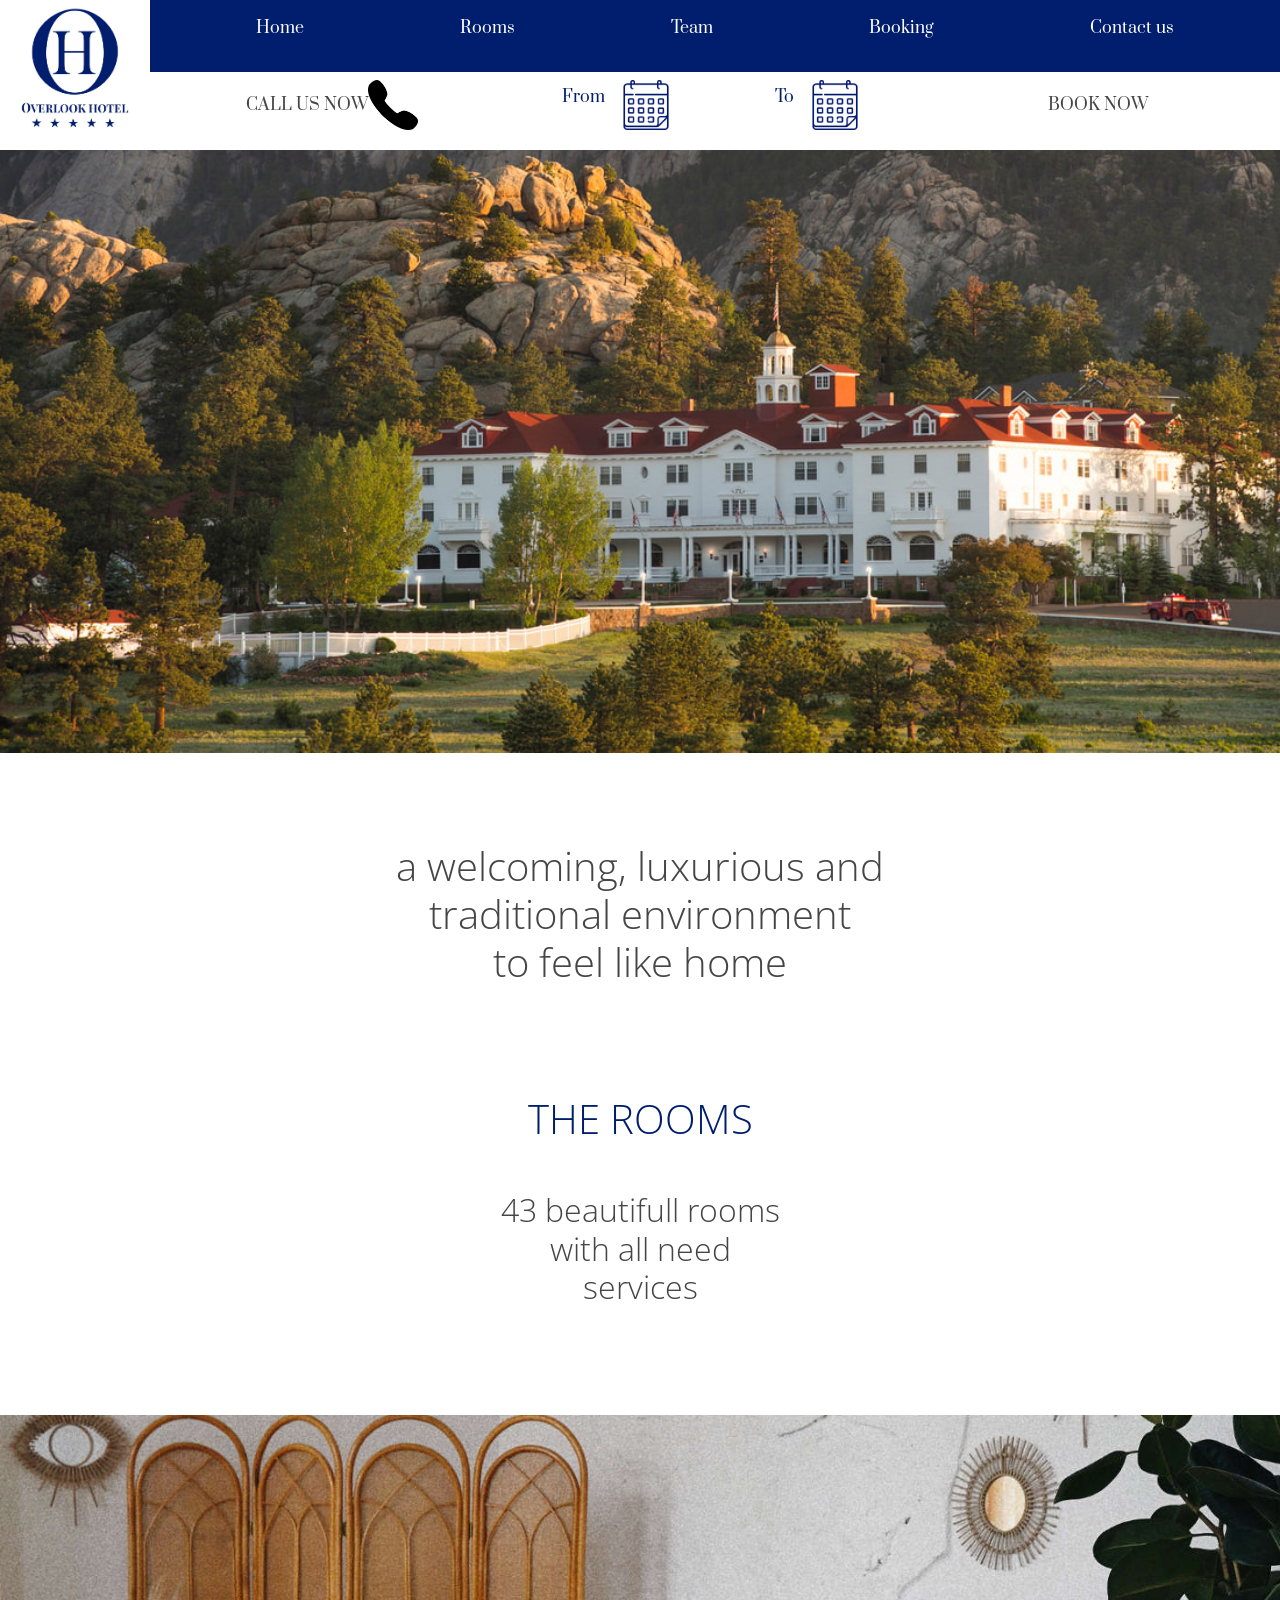
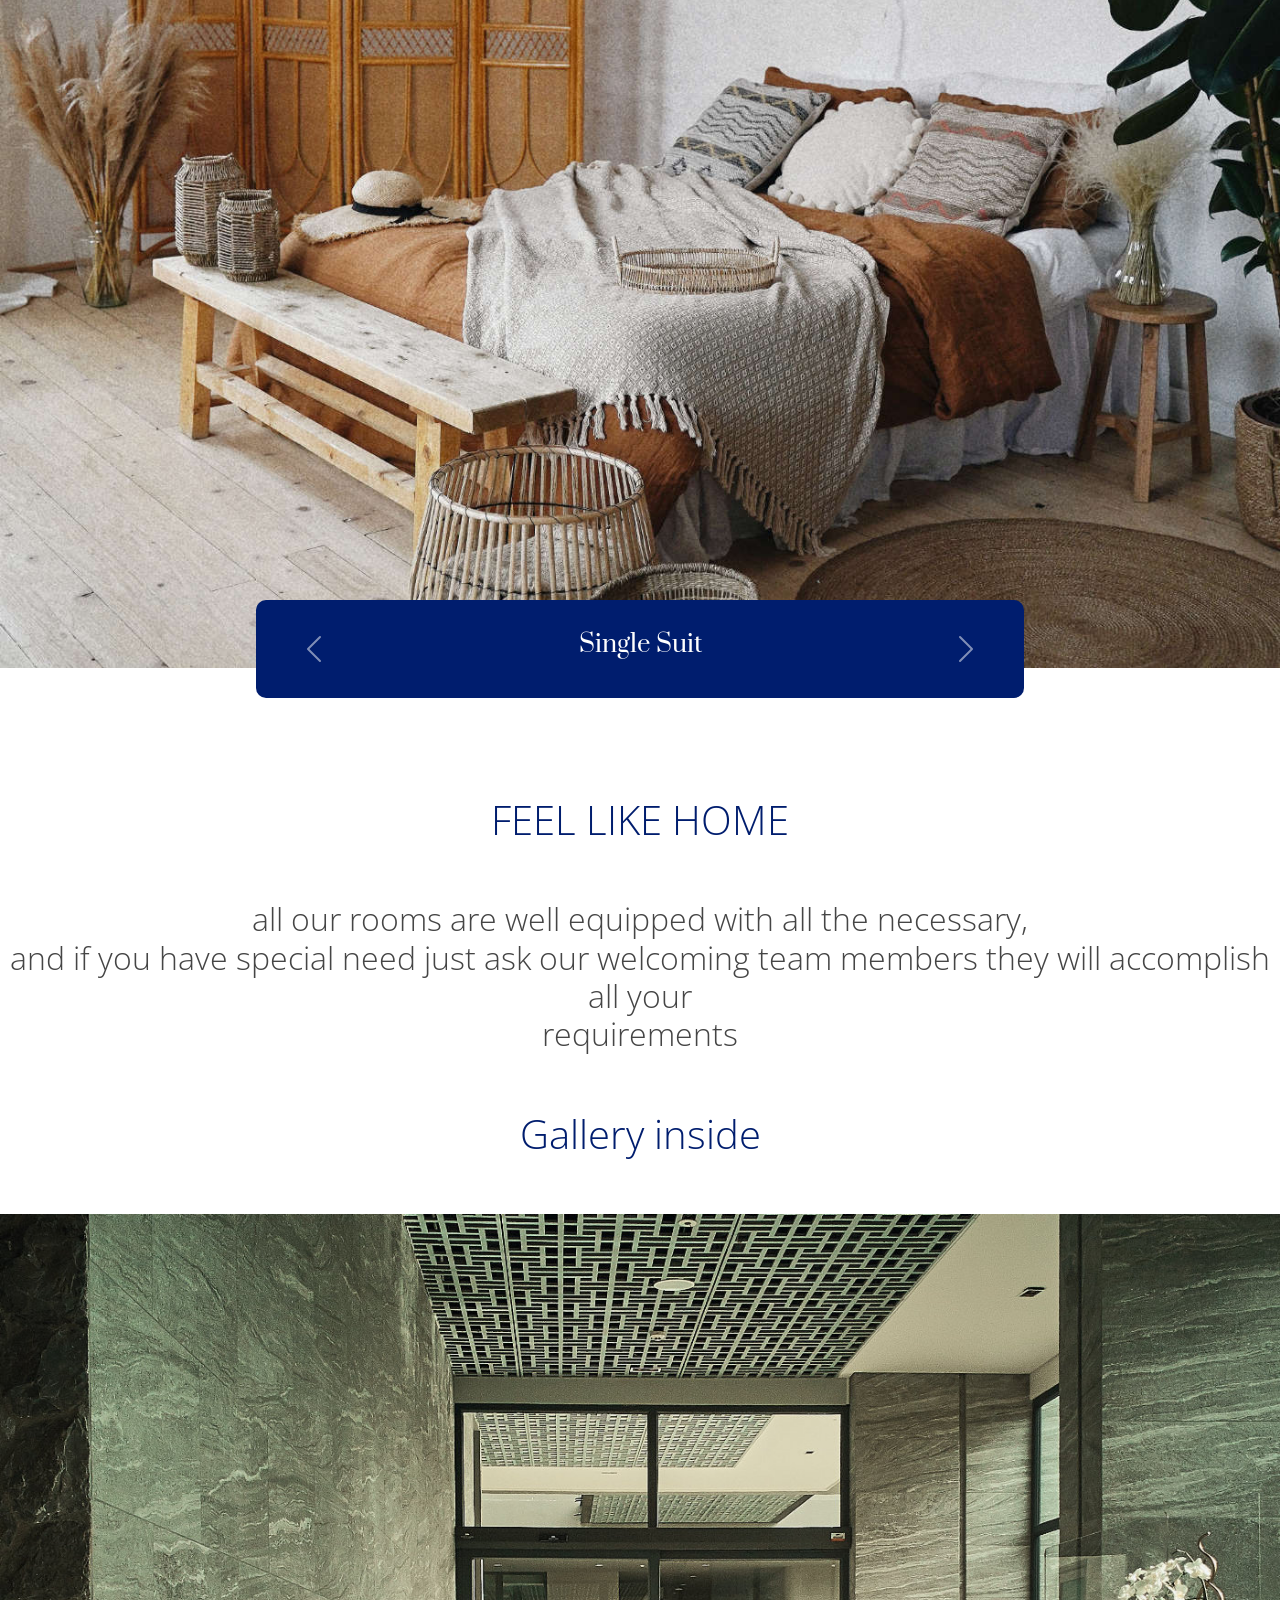
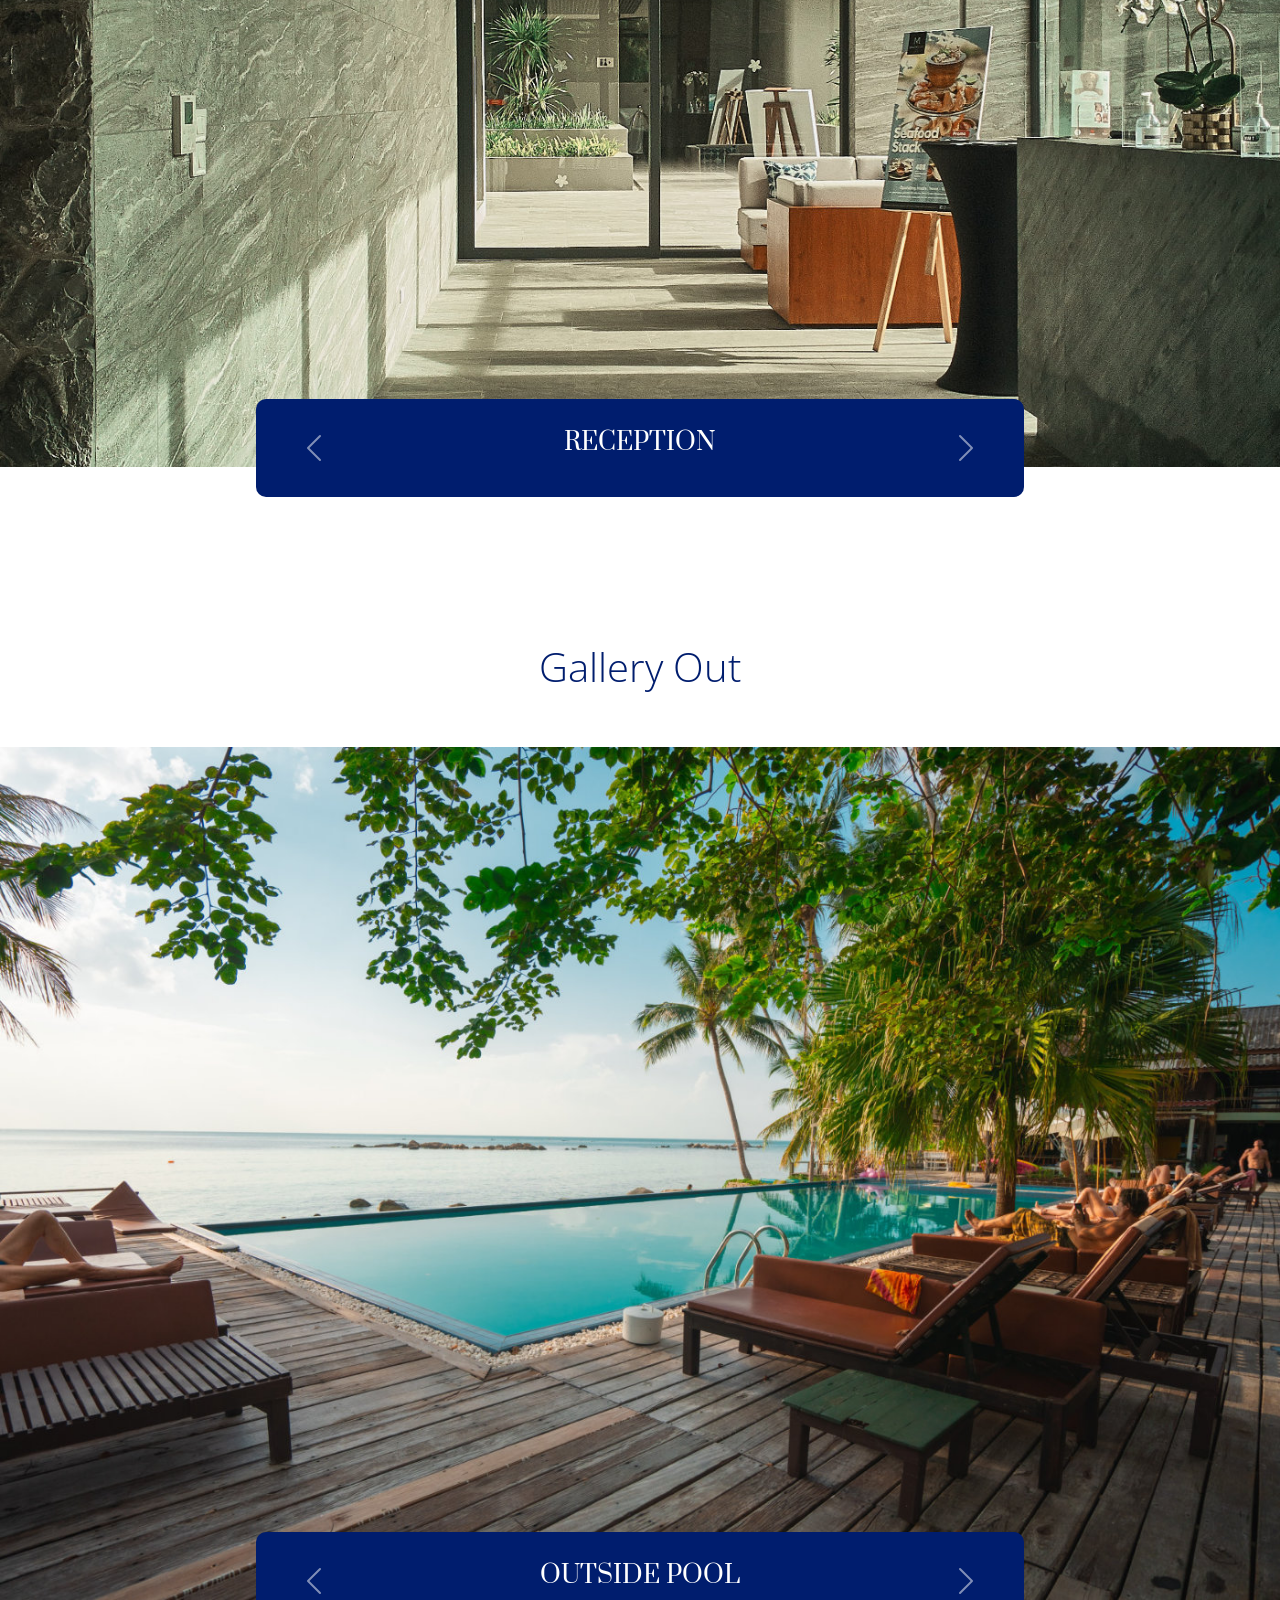
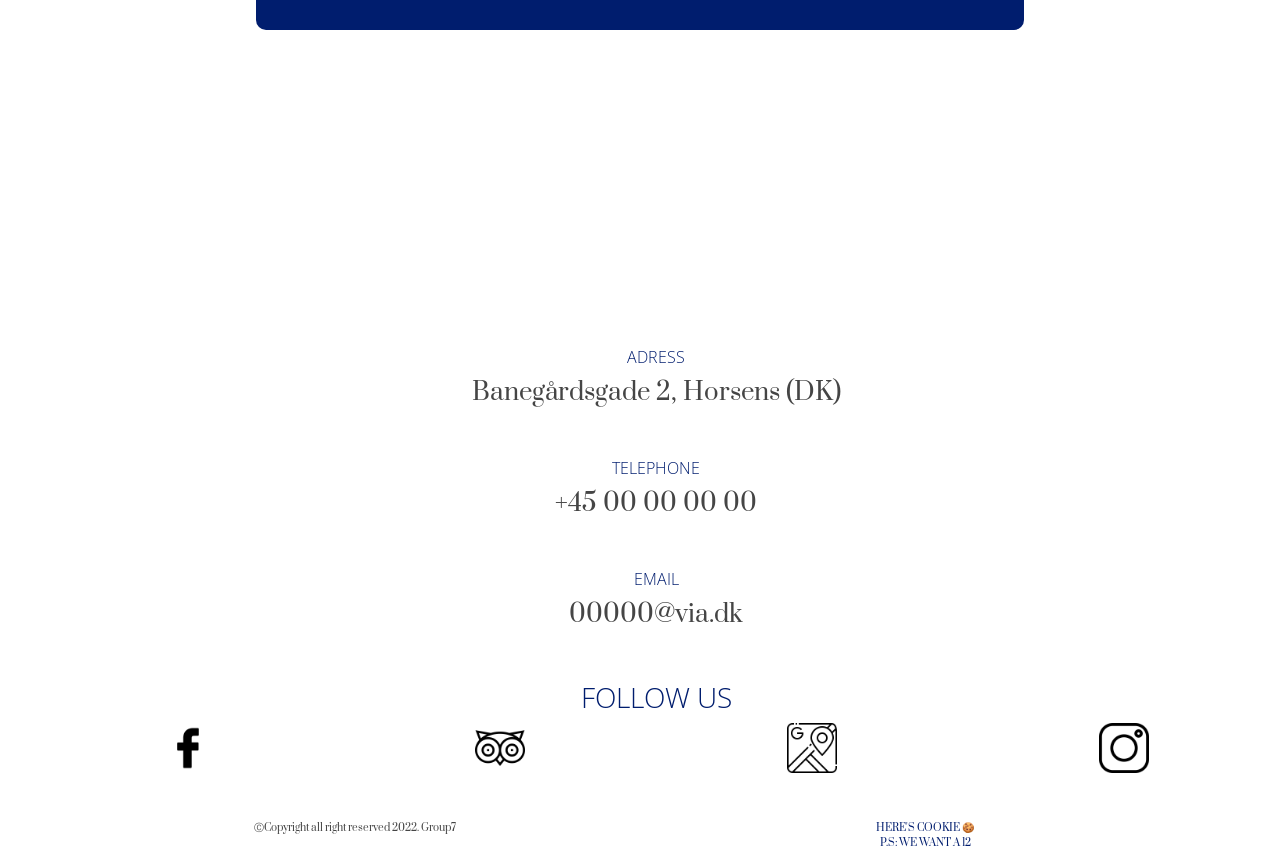
<file: WebSite/index.html>
<!doctype html>
<html lang="en">

<head>
    <meta charset="utf-8">
    <meta name="viewport" content="width=device-width, initial-scale=1">
    <title>Outlook</title>
    <link href="https://cdn.jsdelivr.net/npm/bootstrap@5.2.0-beta1/dist/css/bootstrap.min.css" rel="stylesheet"
        integrity="sha384-0evHe/X+R7YkIZDRvuzKMRqM+OrBnVFBL6DOitfPri4tjfHxaWutUpFmBp4vmVor" crossorigin="anonymous">
    <link rel="stylesheet" href="./style/style.css">
</head>

<body>

    <header>
        <div class="d-none d-lg-block">
            <a href="index.html"><img src="./images/icons/hotelIconWhite.jpg" alt="Overlook hotel icon"
                    class="float-start nav-height"></a>
            <div class="contaiener">
                <div class="row bg-blue p-3">
                    <ul class="d-flex justify-content-around">
                        <li><a href="index.html" class="text-white hover-zoom">Home</a></li>
                        <li><a href="./rooms.html" class="text-white">Rooms </a></li>
                        <li><a href="./contactUs.html" class="text-white">Team</a></li>
                        <li><a href="./booking.html" class="text-white">Booking</a></li>
                        <li><a href="./contactUs.html" class="text-white">Contact us</a></li>
                    </ul>
                </div>
                <div class="row justify-content-around">

                    <div class="col-3  d-flex justify-content-center align-items-center"><a href="tel:123-456-7890"
                            class="fs-6 align-middle">CALL US
                            NOW </a> <a href="tel:123-456-7890"><img class="nav-icons"
                                src="./images/icons/telephoneBlack.png" alt="Telephone Icon"></a>
                    </div>

                    <div class="col-auto d-flex align-items-center justify-content-center p-2 pe-3 ">
                        <p class="text-blue pe-3">From</p>
                        <div id="today-date">
                        </div>
                        <img src="./images/icons/calendar.png" alt="Calendar icon" class="nav-icons">
                    </div>
                    <div class="col-auto d-flex align-items-center justify-content-center p-2 pe-3">
                        <p class="text-blue pe-3">To</p>
                        <div id="tomorrow-date">
                        </div>
                        <img src="./images/icons/calendar.png" alt="Calendar icon" class="nav-icons">
                    </div>
                    <div class="col-3  d-flex justify-content-center align-items-center">
                        <a href="booking.html" class="fs-6 align-middle">BOOK NOW </a>
                    </div>
                </div>
            </div>
        </div>

        <div class="d-lg-none d-block">
            <nav class="navbar navbar-expand-lg bg-blue">
                <div class="container-fluid ">
                    <a class="navbar-brand "href="index.html"><img src="./images/icons/hotelIconWhite.jpg" alt=""></a>
                    <button class="navbar-toggler" type="button" data-bs-toggle="collapse"
                        data-bs-target="#navbarSupportedContent" aria-controls="navbarSupportedContent"
                        aria-expanded="false" aria-label="Toggle navigation">
                        <span class="navbar-menu"><img src="./images/icons/HamburgerWhite.png"
                                alt="Hamburger menu"></span>
                    </button>
                    <div class="collapse navbar-collapse " id="navbarSupportedContent">
                        <ul class="navbar-nav me-auto mb-2 mb-lg-0">
                            <li class="nav-item">
                                <a class="nav-link active text-white active-page" aria-current="page" href="index.html">Home</a>
                            </li>
                            <li class="nav-item ">
                                <a class="nav-link text-white" href="./rooms.html">Rooms</a>
                            </li>
                            <li class="nav-item">
                                <a class="nav-link text-white" href="./contactUs.html" >Team</a>
                            </li>
                            <li class="nav-item">
                                <a class="nav-link text-white" href="./booking.html">Booking</a>
                            </li>
                            <li class="nav-item">
                                <a class="nav-link text-white" href="./contactUs.html" >Contact us</a>
                            </li>
                        </ul>
                    </div>
                </div>
            </nav>

        </div>
    </header>
    <div class="mb-5">
      
        <img src="./images/StanleyOutside.jpg" class="d-block w-100" alt="...">
    
    </div>
    <div class="mt-5 ">
        <p class=" mtText2 text-center h1 font-SanSerifBook">
            a welcoming, luxurious and<br>
            traditional environment<br>
             to feel like home 
        </p>
        <p class="mtText1 text-center h1 text-blue font-SanSerifBook">
            THE ROOMS
        </p>
        <p class="mt-5 text-center h2 font-SanSerifBook">
            43 beautifull rooms <br>
            with all need <br>
            services<br>
        </p>
    </div>


    
    <div class="carouselBox mtText1">
        <div id="carouselExampleInterval1" class="carousel slide" data-bs-ride="carousel">
            <div class="carousel-inner">
                <div class="carousel-item active" data-bs-interval="20000">
                    <img src="./images/rooms/SingleBedroomSuite1.jpg" class="d-block w-100" height="10%" alt="...">
                    <div class="carouselNextBox2">
                        <div class="marginTopNameCarousel2">
                            <p class="h4">Single Suit</p>
                        </div>
                        
                        <button class="carousel-control-prev" type="button" data-bs-target="#carouselExampleInterval1"
                            data-bs-slide="prev">
                            <span class="carousel-control-prev-icon" aria-hidden="true"></span>
                            <span class="visually-hidden">Previous</span>
                        </button>
                        <button class="carousel-control-next" type="button" data-bs-target="#carouselExampleInterval1"
                            data-bs-slide="next">
                            <span class="carousel-control-next-icon" aria-hidden="true"></span>
                            <span class="visually-hidden">Next</span>
                        </button>
                    </div>
                    <div class="marginTopCarouselText">         
                    </div>
                </div>
                <div class="carousel-item " data-bs-interval="20000">
                    <img src="./images/rooms/DoubleBedroomSuite3.jpg" class="d-block w-100" height="10%" alt="...">
                    <div class="carouselNextBox2">
                        <div class="marginTopNameCarousel2">
                            <p class="h4">Double Suit</p>
                        </div>
                        
                        <button class="carousel-control-prev" type="button" data-bs-target="#carouselExampleInterval1"
                            data-bs-slide="prev">
                            <span class="carousel-control-prev-icon" aria-hidden="true"></span>
                            <span class="visually-hidden">Previous</span>
                        </button>
                        <button class="carousel-control-next" type="button" data-bs-target="#carouselExampleInterval1"
                            data-bs-slide="next">
                            <span class="carousel-control-next-icon" aria-hidden="true"></span>
                            <span class="visually-hidden">Next</span>
                        </button>
                    </div>
                    <div class="marginTopCarouselText">         
                    </div>
                </div>
                <div class="carousel-item " data-bs-interval="20000">
                    <img src="./images/rooms/TripleSuit3.jpg" class="d-block w-100" height="10%" alt="...">
                    <div class="carouselNextBox2">
                        <div class="marginTopNameCarousel2">
                            <p class="h4">Triple Suit</p>
                        </div>
                        
                        <button class="carousel-control-prev" type="button" data-bs-target="#carouselExampleInterval1"
                            data-bs-slide="prev">
                            <span class="carousel-control-prev-icon" aria-hidden="true"></span>
                            <span class="visually-hidden">Previous</span>
                        </button>
                        <button class="carousel-control-next" type="button" data-bs-target="#carouselExampleInterval1"
                            data-bs-slide="next">
                            <span class="carousel-control-next-icon" aria-hidden="true"></span>
                            <span class="visually-hidden">Next</span>
                        </button>
                    </div>
                    <div class="marginTopCarouselText">         
                    </div>
                </div>
            </div>
        </div>
    </div>
    <div class="">
        <div class="row ">
            <p class=" text-center h1 text-blue font-SanSerifBook">
                FEEL LIKE HOME
            </p>
            <p class="mt-5 text-center h2 font-SanSerifBook">
            all our rooms are well equipped with all the necessary,<br>
             and if you have special need just ask our welcoming team members they will accomplish all your <br>requirements
            </p>
            
        </div>
    </div>
    <div class="carouselBox">
        <div class="row mt-5">
            <p class=" text-center h1 text-blue font-SanSerifBook">
                Gallery inside
            </p>
            <div id="carouselExampleInterval2" class="carousel slide" data-bs-ride="carousel">
                <div class="carousel-inner mt-5">
                    <div class="carousel-item active" data-bs-interval="20000">
                        <img src="./images/mainPage/Reception.jpg" class="d-block w-100" height="10%" alt="...">
                        <div class="carouselNextBox2">
                            <div class="marginTopNameCarousel2">
                                <p class="h4">RECEPTION</p>
                            </div>
                            
                            <button class="carousel-control-prev" type="button" data-bs-target="#carouselExampleInterval2"
                                data-bs-slide="prev">
                                <span class="carousel-control-prev-icon" aria-hidden="true"></span>
                                <span class="visually-hidden">Previous</span>
                            </button>
                            <button class="carousel-control-next" type="button" data-bs-target="#carouselExampleInterval2"
                                data-bs-slide="next">
                                <span class="carousel-control-next-icon" aria-hidden="true"></span>
                                <span class="visually-hidden">Next</span>
                            </button>
                        </div>
                        <div class="marginTopCarouselText">         
                        </div>
                    </div>
                    <div class="carousel-item" data-bs-interval="20000">
                        <img src="./images/mainPage/Restaurant.jpg" class="d-block w-100" height="10%" alt="...">
                        <div class="carouselNextBox2">
                            <div class="marginTopNameCarousel2">
                                <p class="h4">RESTAURANT</p>
                            </div>
                            
                            <button class="carousel-control-prev" type="button" data-bs-target="#carouselExampleInterval2"
                                data-bs-slide="prev">
                                <span class="carousel-control-prev-icon" aria-hidden="true"></span>
                                <span class="visually-hidden">Previous</span>
                            </button>
                            <button class="carousel-control-next" type="button" data-bs-target="#carouselExampleInterval2"
                                data-bs-slide="next">
                                <span class="carousel-control-next-icon" aria-hidden="true"></span>
                                <span class="visually-hidden">Next</span>
                            </button>
                        </div>
                        <div class="marginTopCarouselText">         
                        </div>
                    </div>  
                    <div class="carousel-item" data-bs-interval="20000">
                        <img src="./images/mainPage/Library.jpg" class="d-block w-100" height="10%" alt="...">
                        <div class="carouselNextBox2">
                            <div class="marginTopNameCarousel2">
                                <p class="h4">LIBRARY</p>
                            </div>
                            
                            <button class="carousel-control-prev" type="button" data-bs-target="#carouselExampleInterval2"
                                data-bs-slide="prev">
                                <span class="carousel-control-prev-icon" aria-hidden="true"></span>
                                <span class="visually-hidden">Previous</span>
                            </button>
                            <button class="carousel-control-next" type="button" data-bs-target="#carouselExampleInterval2"
                                data-bs-slide="next">
                                <span class="carousel-control-next-icon" aria-hidden="true"></span>
                                <span class="visually-hidden">Next</span>
                            </button>
                        </div>
                        <div class="marginTopCarouselText">         
                        </div>
                    </div>   
                    <div class="carousel-item" data-bs-interval="20000">
                        <img src="./images/mainPage/Pool.jpg" class="d-block w-100" height="10%" alt="...">
                        <div class="carouselNextBox2">
                            <div class="marginTopNameCarousel2">
                                <p class="h4">POOL</p>
                            </div>
                            
                            <button class="carousel-control-prev" type="button" data-bs-target="#carouselExampleInterval2"
                                data-bs-slide="prev">
                                <span class="carousel-control-prev-icon" aria-hidden="true"></span>
                                <span class="visually-hidden">Previous</span>
                            </button>
                            <button class="carousel-control-next" type="button" data-bs-target="#carouselExampleInterval2"
                                data-bs-slide="next">
                                <span class="carousel-control-next-icon" aria-hidden="true"></span>
                                <span class="visually-hidden">Next</span>
                            </button>
                        </div>
                        <div class="marginTopCarouselText">         
                        </div>
                    </div>            
                </div>     
            </div>
        </div>
    </div>
    <div class="carouselBox">
        <div class="row mt-5">
            <p class=" text-center h1 text-blue font-SanSerifBook">
                Gallery Out
            </p>
            <div id="carouselExampleInterval3" class="carousel slide" data-bs-ride="carousel">
                <div class="carousel-inner mt-5">
                    <div class="carousel-item active" data-bs-interval="20000">
                        <img src="./images/mainPage/HotelOutside1.jpg" class="d-block w-100" height="10%" alt="...">
                        <div class="carouselNextBox2">
                            <div class="marginTopNameCarousel2">
                                <p class="h4">OUTSIDE POOL</p>
                            </div>
                            
                            <button class="carousel-control-prev" type="button" data-bs-target="#carouselExampleInterval3"
                                data-bs-slide="prev">
                                <span class="carousel-control-prev-icon" aria-hidden="true"></span>
                                <span class="visually-hidden">Previous</span>
                            </button>
                            <button class="carousel-control-next" type="button" data-bs-target="#carouselExampleInterval3"
                                data-bs-slide="next">
                                <span class="carousel-control-next-icon" aria-hidden="true"></span>
                                <span class="visually-hidden">Next</span>
                            </button>
                        </div>
                        <div class="marginTopCarouselText">         
                        </div>
                    </div>
                    <div class="carousel-item " data-bs-interval="20000">
                        <img src="./images/mainPage/HotelOutside2.jpg" class="d-block w-100" height="10%" alt="...">
                        <div class="carouselNextBox2">
                            <div class="marginTopNameCarousel2">
                                <p class="h4">OUTSIDE POOL</p>
                            </div>
                            
                            <button class="carousel-control-prev" type="button" data-bs-target="#carouselExampleInterval3"
                                data-bs-slide="prev">
                                <span class="carousel-control-prev-icon" aria-hidden="true"></span>
                                <span class="visually-hidden">Previous</span>
                            </button>
                            <button class="carousel-control-next" type="button" data-bs-target="#carouselExampleInterval3"
                                data-bs-slide="next">
                                <span class="carousel-control-next-icon" aria-hidden="true"></span>
                                <span class="visually-hidden">Next</span>
                            </button>
                        </div>
                        <div class="marginTopCarouselText">         
                        </div>
                    </div>
                    <div class="carousel-item " data-bs-interval="20000">
                        <img src="./images/mainPage/HotelOutside3.jpg" class="d-block w-100" height="10%" alt="...">
                        <div class="carouselNextBox2">
                            <div class="marginTopNameCarousel2">
                                <p class="h4">SUNBATHE</p>
                            </div>
                            
                            <button class="carousel-control-prev" type="button" data-bs-target="#carouselExampleInterval3"
                                data-bs-slide="prev">
                                <span class="carousel-control-prev-icon" aria-hidden="true"></span>
                                <span class="visually-hidden">Previous</span>
                            </button>
                            <button class="carousel-control-next" type="button" data-bs-target="#carouselExampleInterval3"
                                data-bs-slide="next">
                                <span class="carousel-control-next-icon" aria-hidden="true"></span>
                                <span class="visually-hidden">Next</span>
                            </button>
                        </div>
                        <div class="marginTopCarouselText">         
                        </div>
                    </div>
                    <div class="carousel-item " data-bs-interval="20000">
                        <img src="./images/mainPage/HotelOutside4.jpg" class="d-block w-100" height="10%" alt="...">
                        <div class="carouselNextBox2">
                            <div class="marginTopNameCarousel2">
                                <p class="h4">LOUNGE</p>
                            </div>
                            
                            <button class="carousel-control-prev" type="button" data-bs-target="#carouselExampleInterval3"
                                data-bs-slide="prev">
                                <span class="carousel-control-prev-icon" aria-hidden="true"></span>
                                <span class="visually-hidden">Previous</span>
                            </button>
                            <button class="carousel-control-next" type="button" data-bs-target="#carouselExampleInterval3"
                                data-bs-slide="next">
                                <span class="carousel-control-next-icon" aria-hidden="true"></span>
                                <span class="visually-hidden">Next</span>
                            </button>
                        </div>
                        <div class="marginTopCarouselText">         
                        </div>
                    </div>           
                </div>     
            </div>
        </div>
    </div>
    <div class="spacing">
        <ul class="list text-center">
            <li>
                <h3 class="text-blue font-SanSerifBook fs-6">ADRESS</h3>
                <p class="fs-4">Banegårdsgade 2, Horsens (DK)</p>
            </li>
            <li class="mt-5">
                <h3 class="text-blue font-SanSerifBook fs-6">TELEPHONE</h3>
                <p class="fs-4">+45 00 00 00 00</p>
            </li>
            <li class="mt-5">
                <h3 class="text-blue font-SanSerifBook fs-6">EMAIL</h3>
                <p class="fs-4">00000@via.dk</p>
            </li>
            <li class="mt-5">
                <h3 class="text-blue font-SanSerifBook">FOLLOW US</h3>
                <div class="social-icon-container">
                    <a target="_blank" href="https://www.facebook.com/"><img class="" src="./images/icons/facebook.png"
                            alt="facebook icon"></a>
                    <a target="_blank" href="https://www.tripadvisor.com/"><img src="./images/icons/tripadvisor.png"
                            alt="tripadvisor icon"></a>
                    <a target="_blank"
                        href="https://www.google.com/maps/place/VIA+University+Campus+Horsens/@55.8635637,9.8379843,15z/data=!4m5!3m4!1s0x0:0xa65113d28ba174ba!8m2!3d55.8635637!4d9.8379843?sa=X&ved=2ahUKEwj-iKCnke73AhVwiv0HHW7nDLEQ_BJ6BAhVEAU">
                        <img src="./images/icons/google-maps.png" alt="maps icon"></a>
                    <a target="_blank" href="https://www.instagram.com/"><img src="./images/icons/instagram.png"
                            alt="instagram icon"></a>
                </div>
            </li>
        </ul>

        <div class="container mt-5 col text-center">
            <div class="row">
                <div class="col">
                    <p class="font-small">ⒸCopyright all right reserved 2022.
                        Group7</p>
                </div>

                <div class="col text-center text-blue">
                    <p class="font-small">
                        HERE'S COOKIE 🍪<br>
                        P.S: WE WANT A 12
                    </p>
                </div>
            </div>
        </div>

    </div>



    <script src="https://cdn.jsdelivr.net/npm/bootstrap@5.2.0-beta1/dist/js/bootstrap.bundle.min.js"
        integrity="sha384-pprn3073KE6tl6bjs2QrFaJGz5/SUsLqktiwsUTF55Jfv3qYSDhgCecCxMW52nD2"
        crossorigin="anonymous"></script>
    <script src="./script/jquery-3.5.1.min.js"></script>
    <script src="./script/script.js"></script>

</body>

</html>
</file>
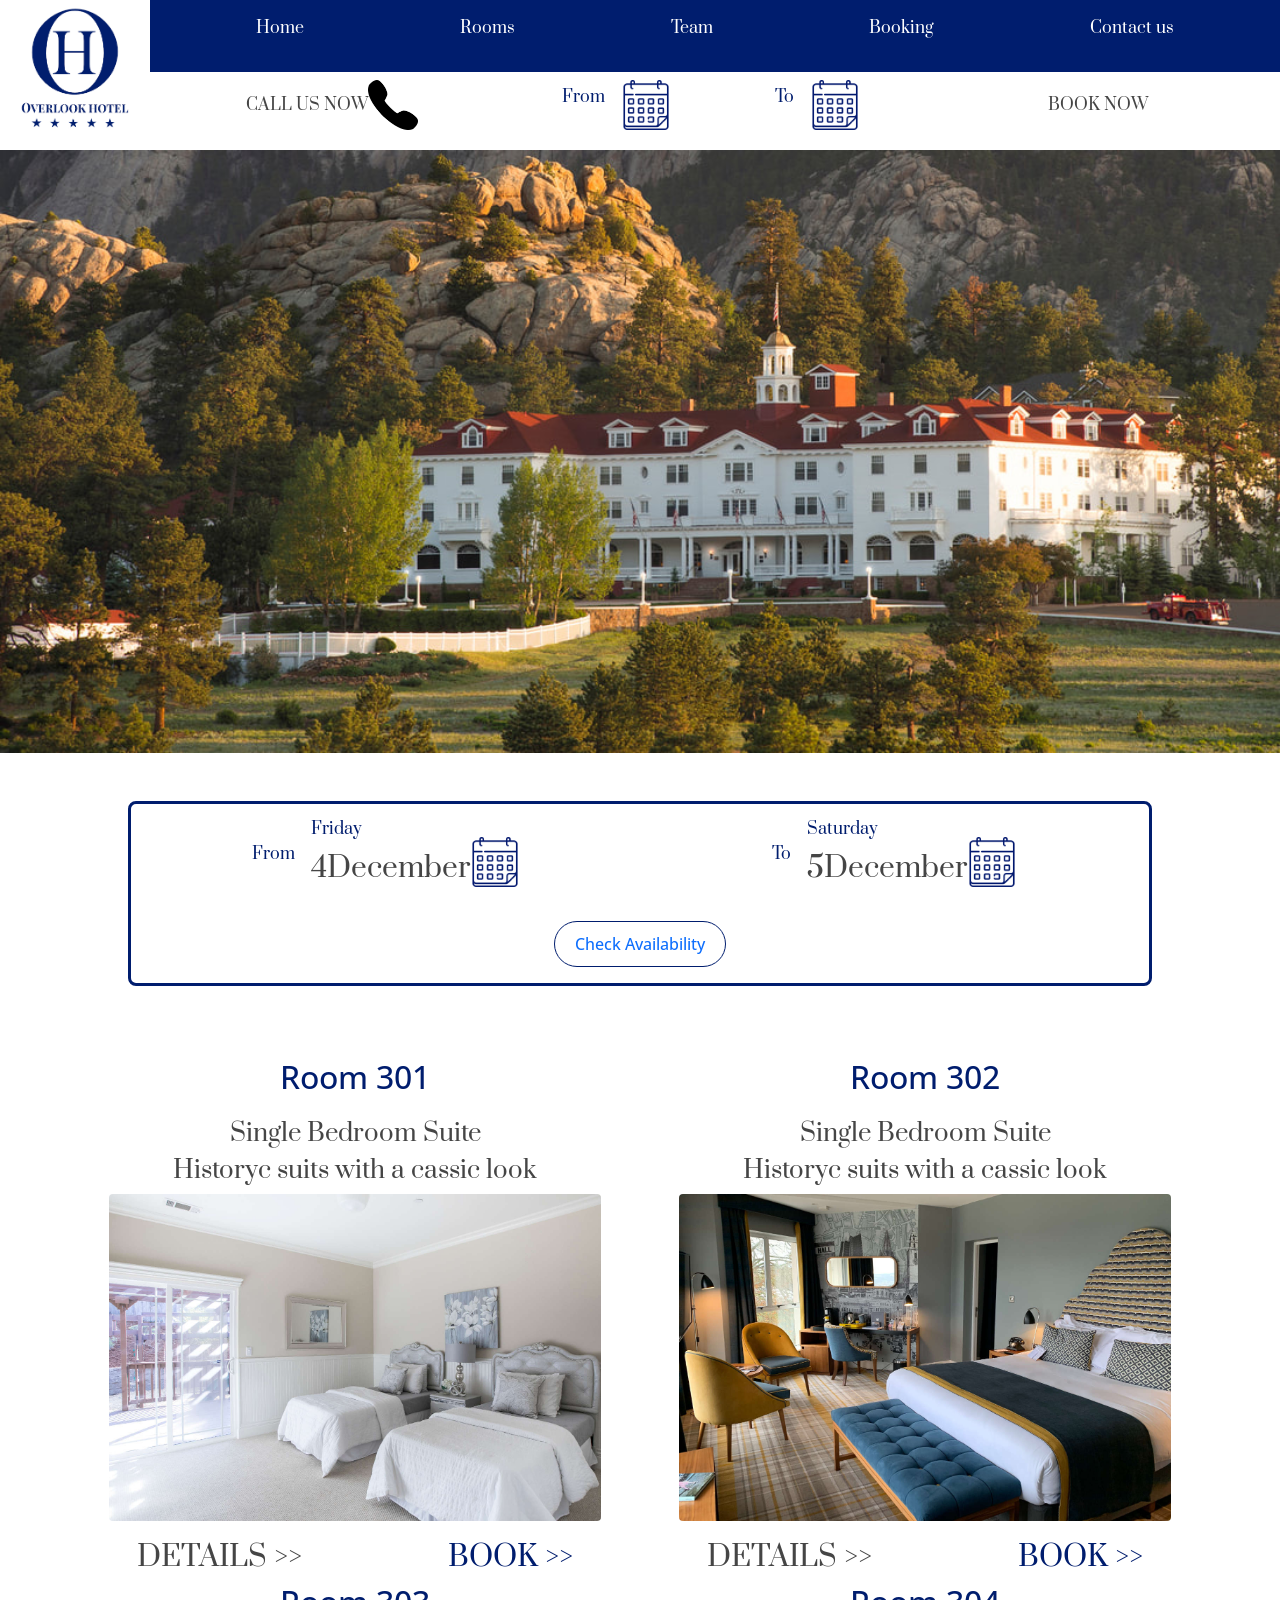
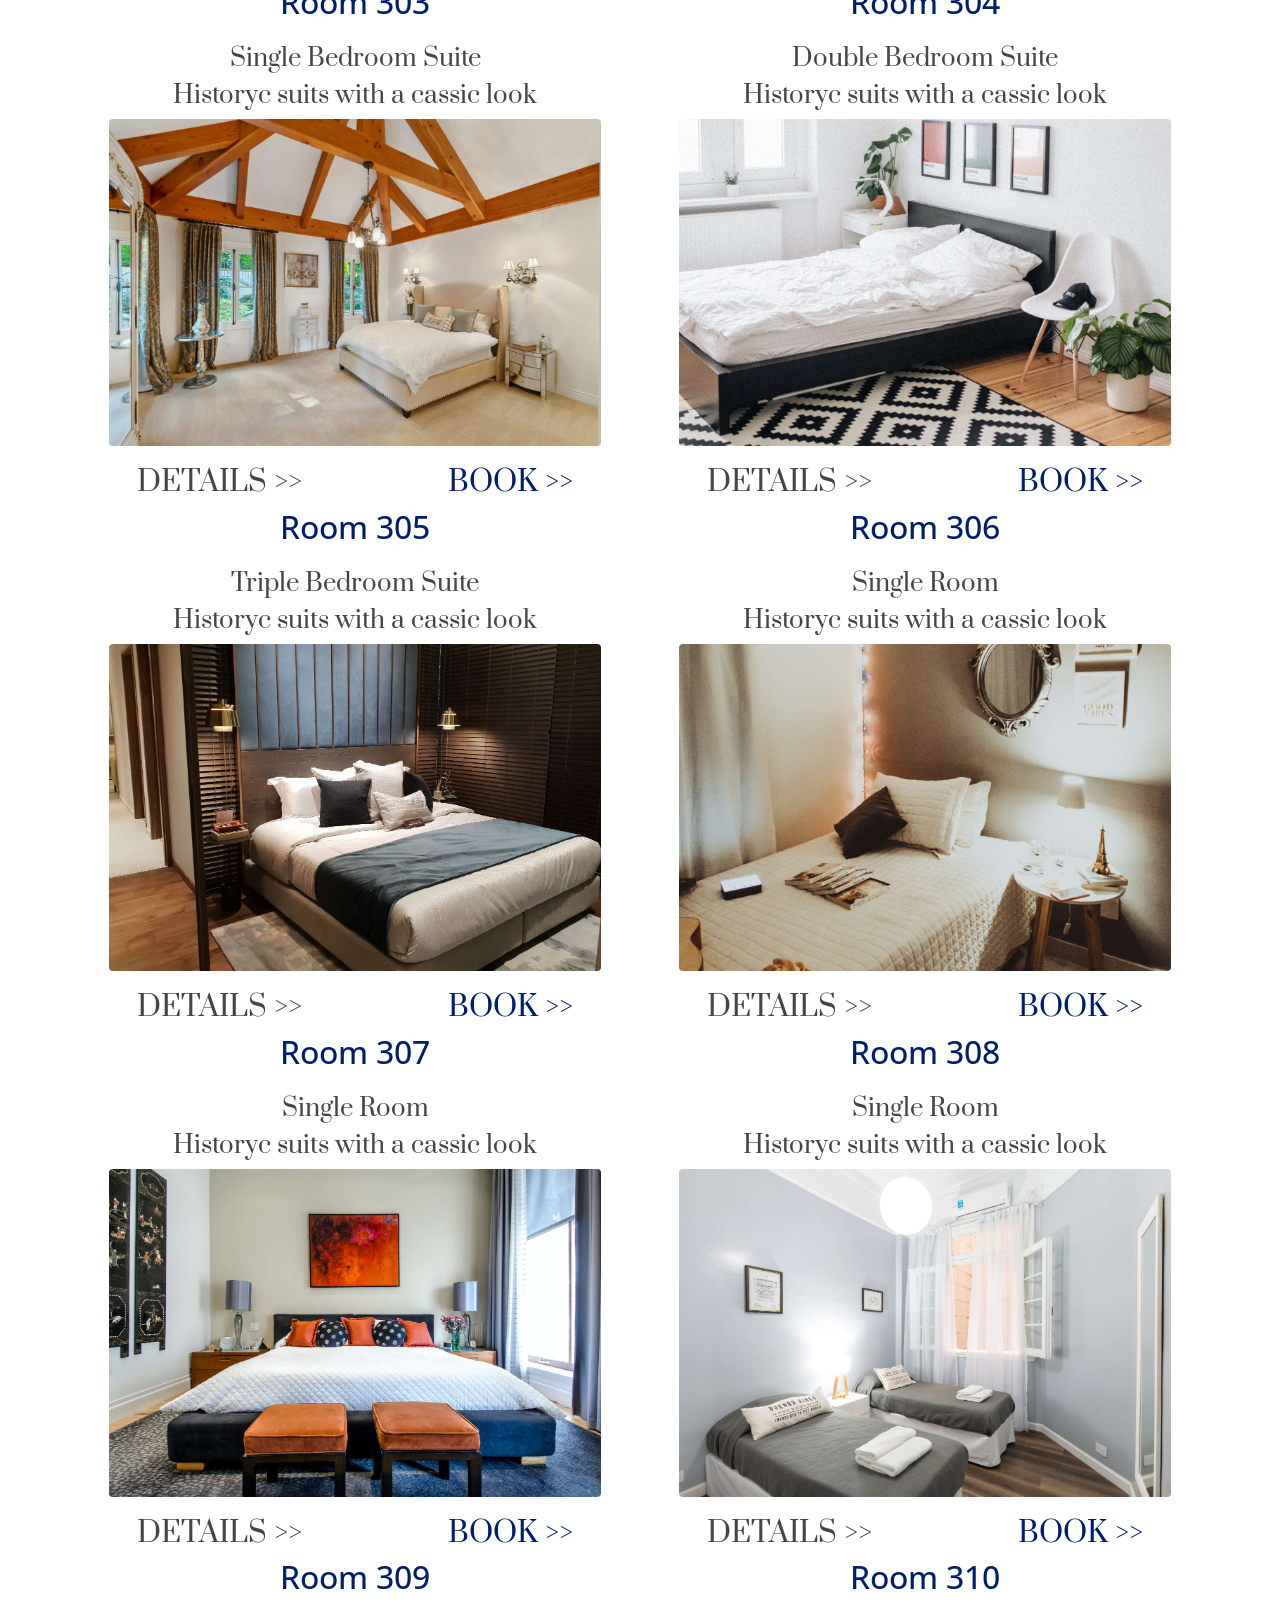
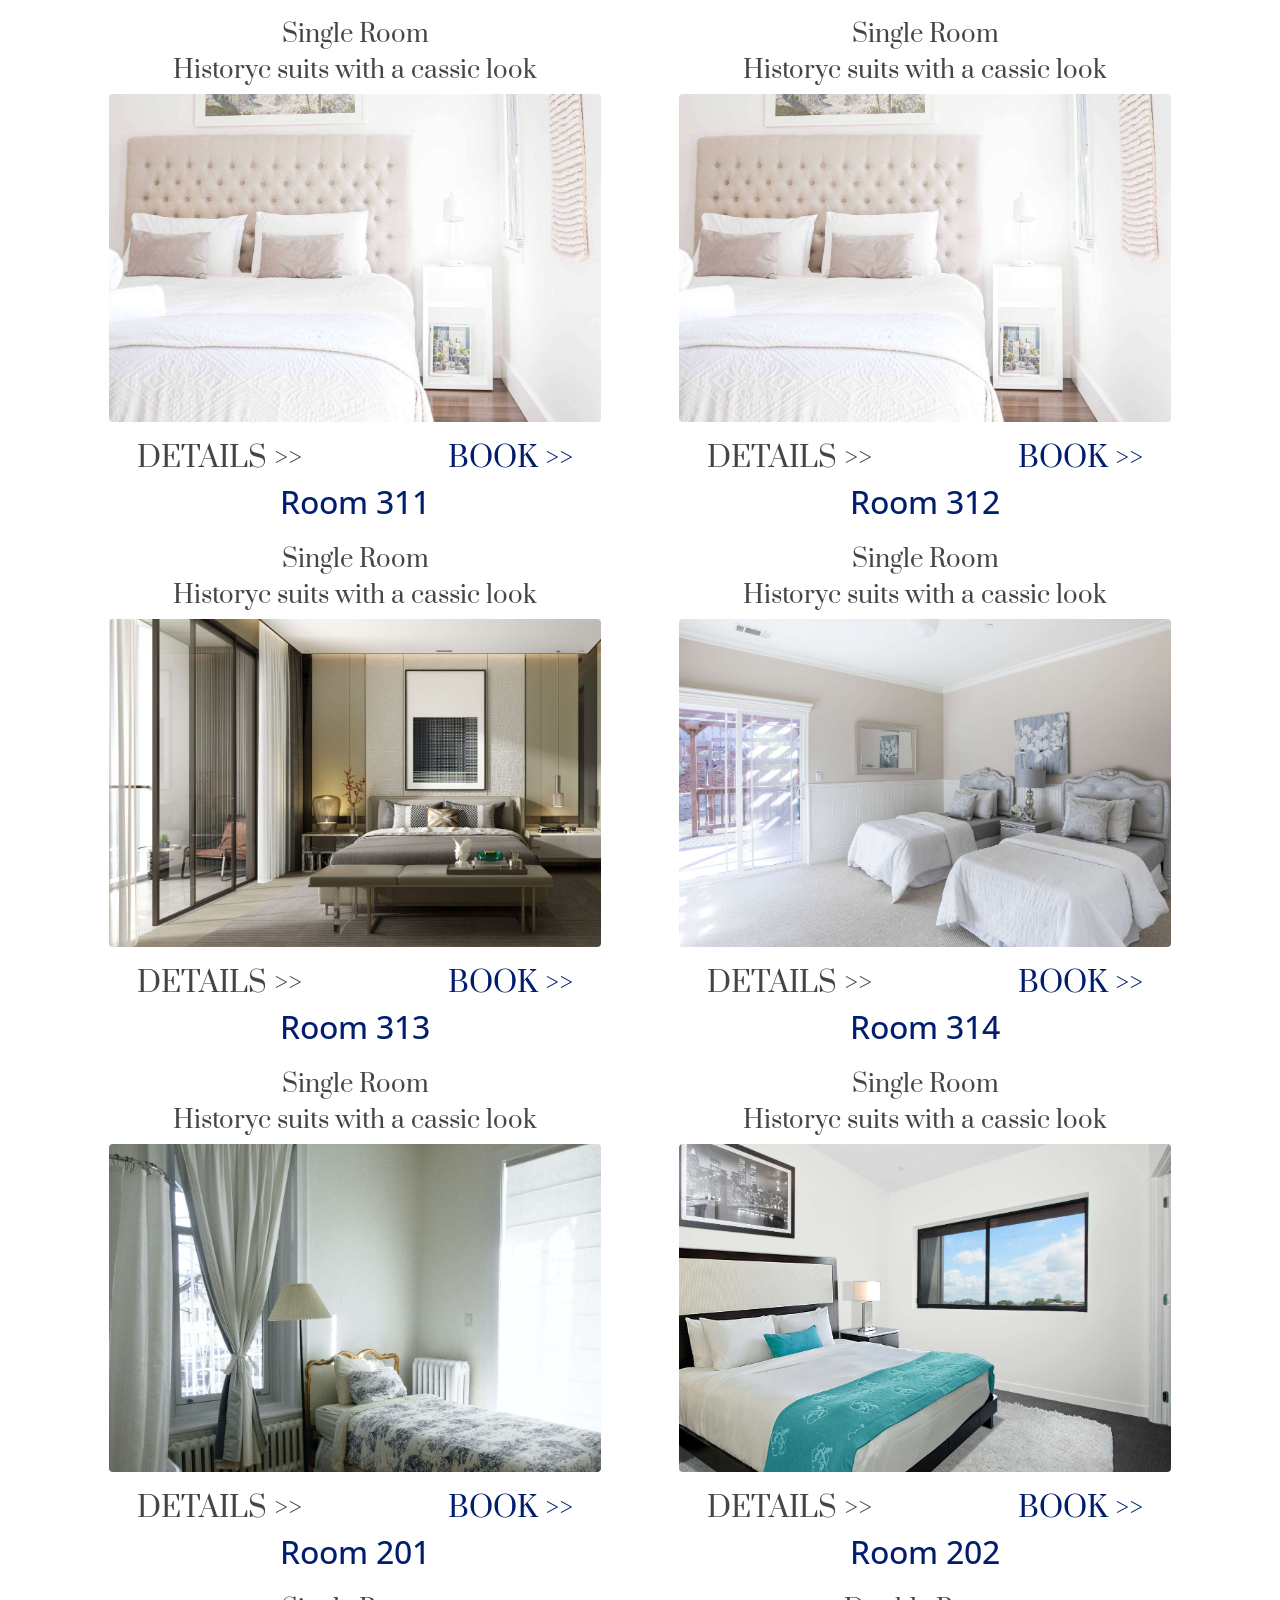
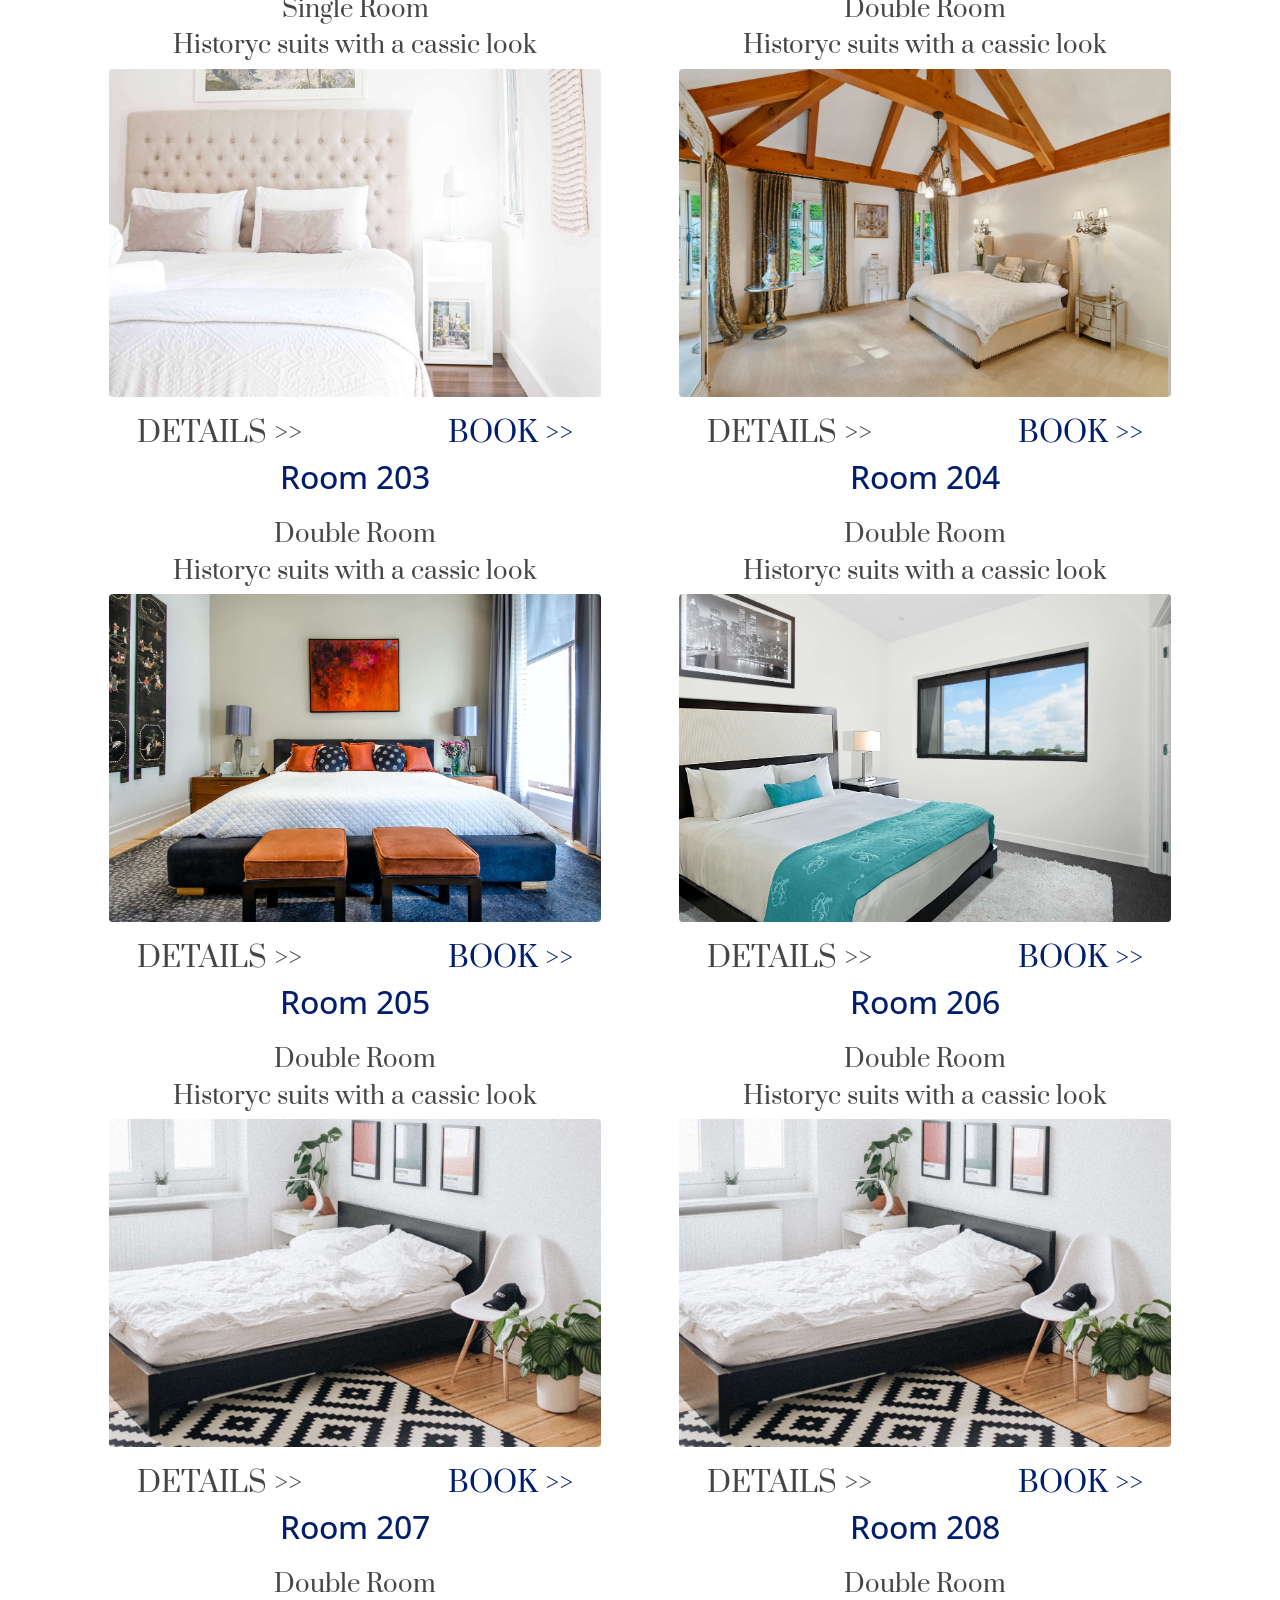
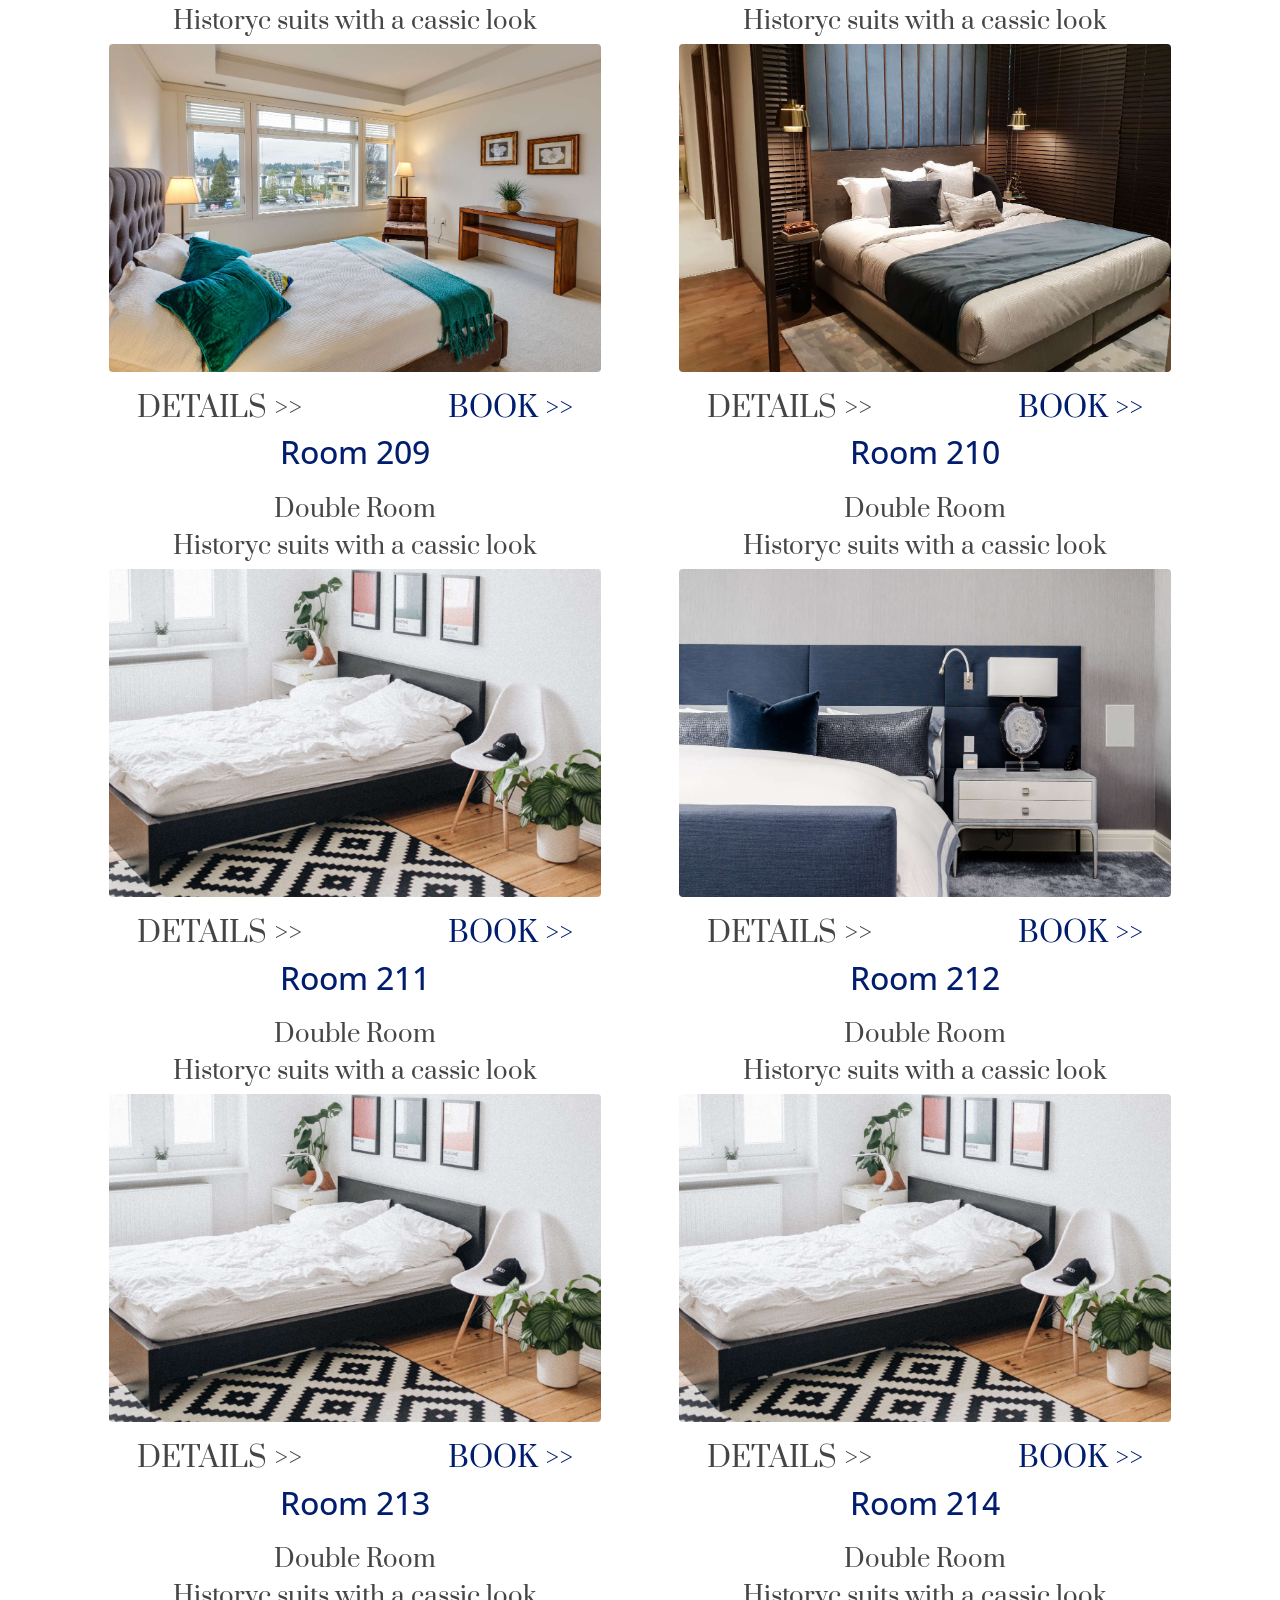
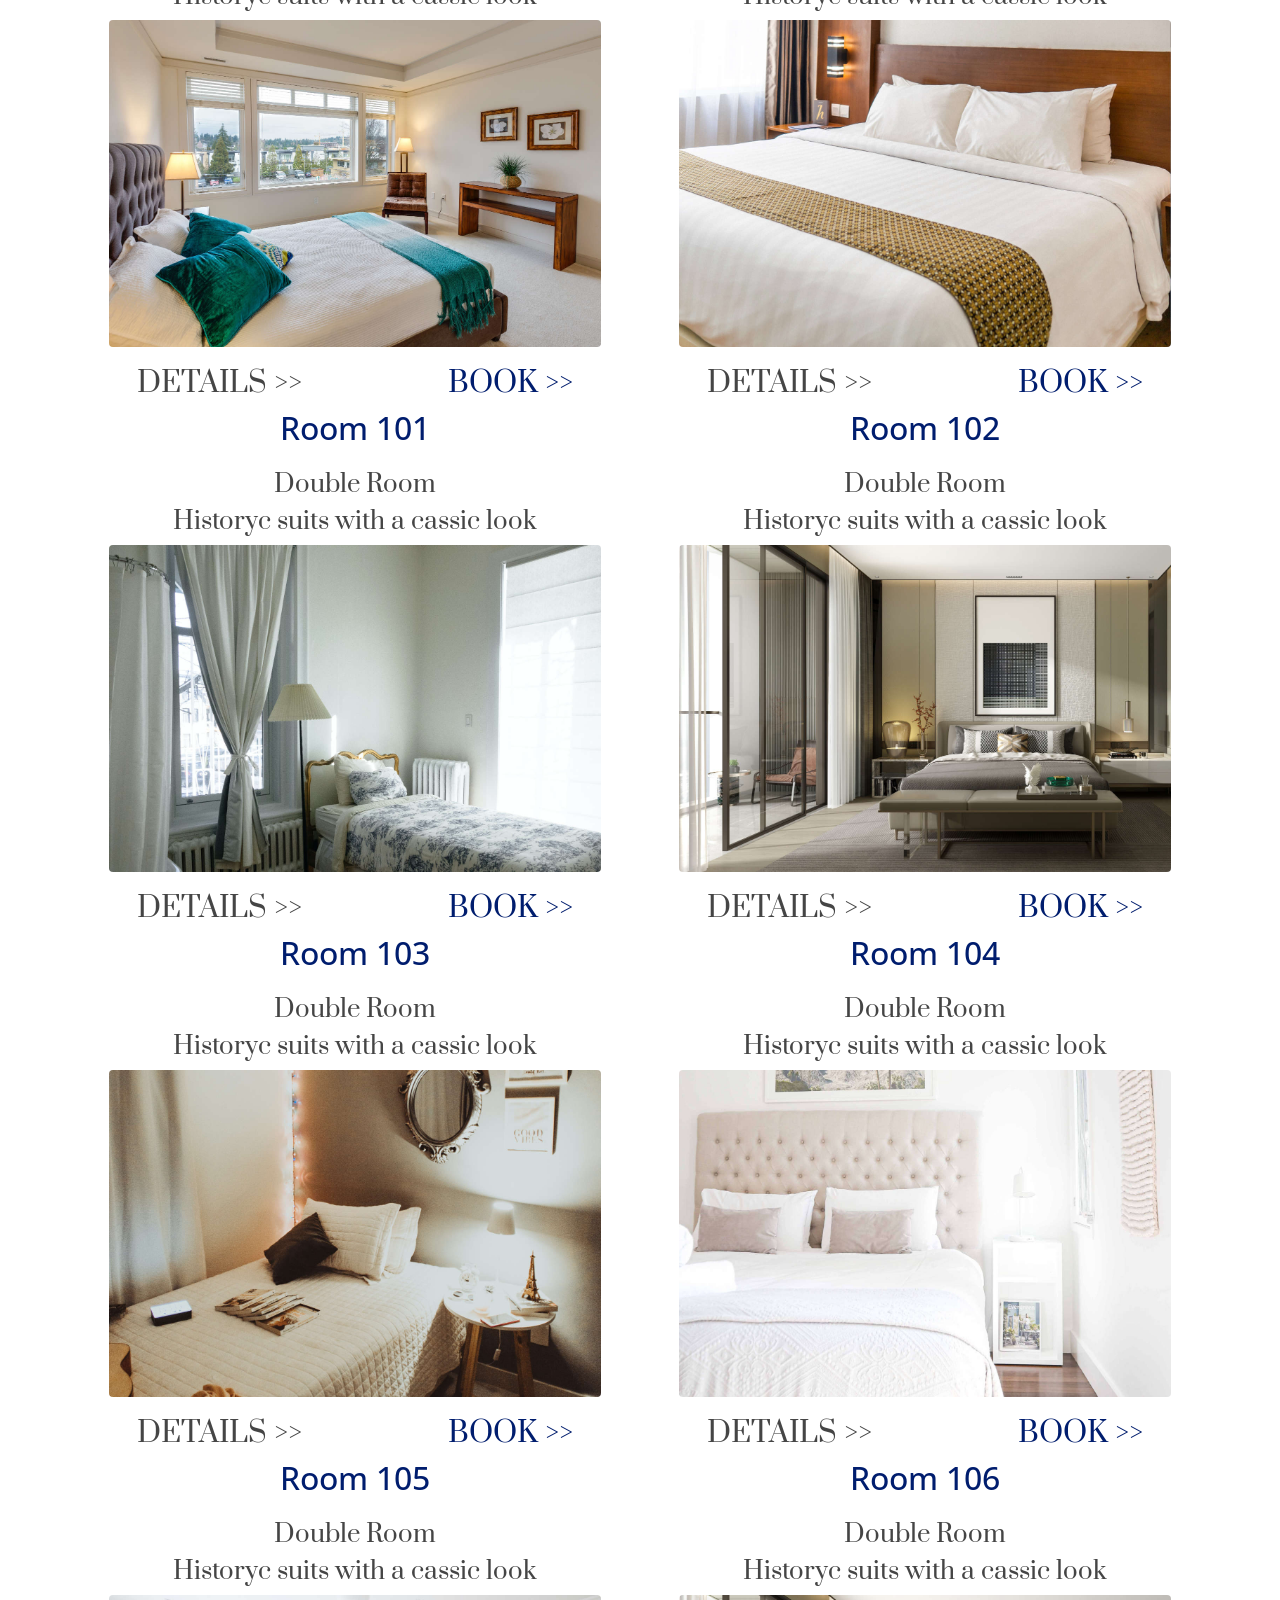
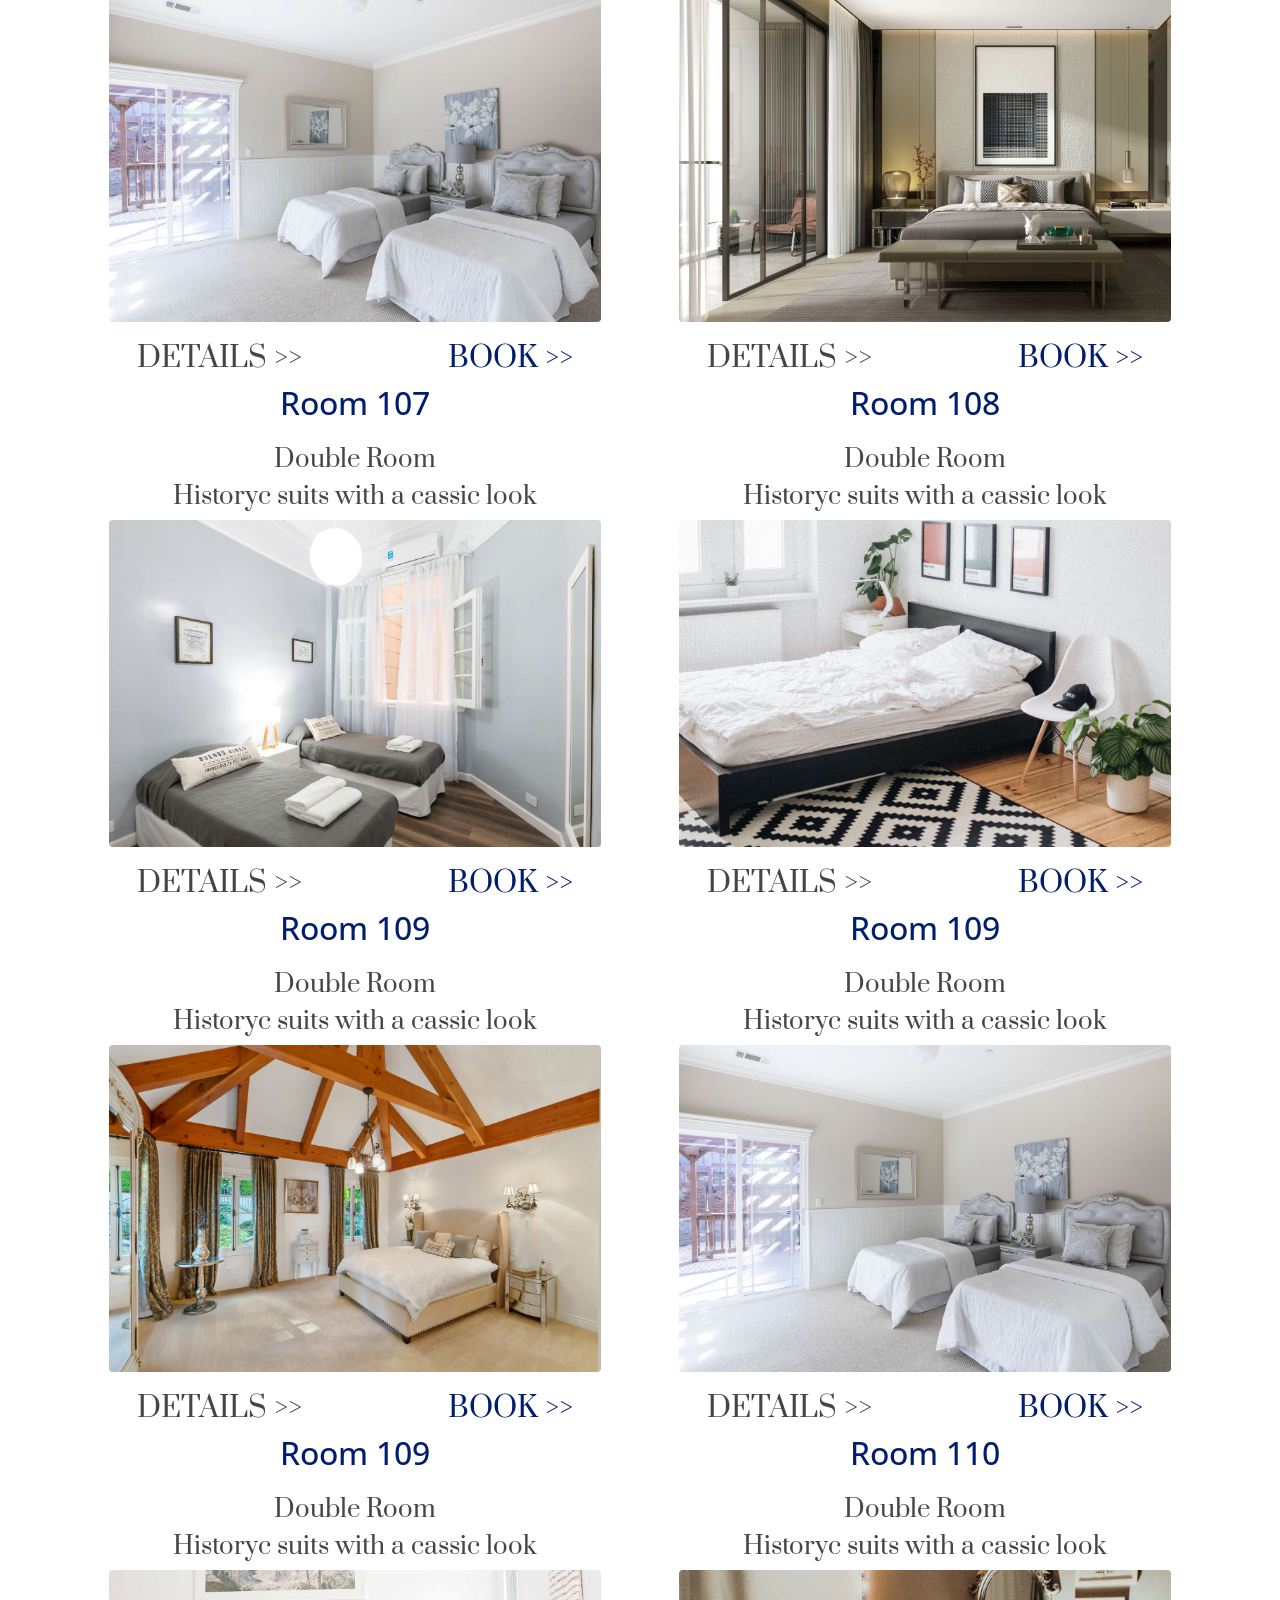
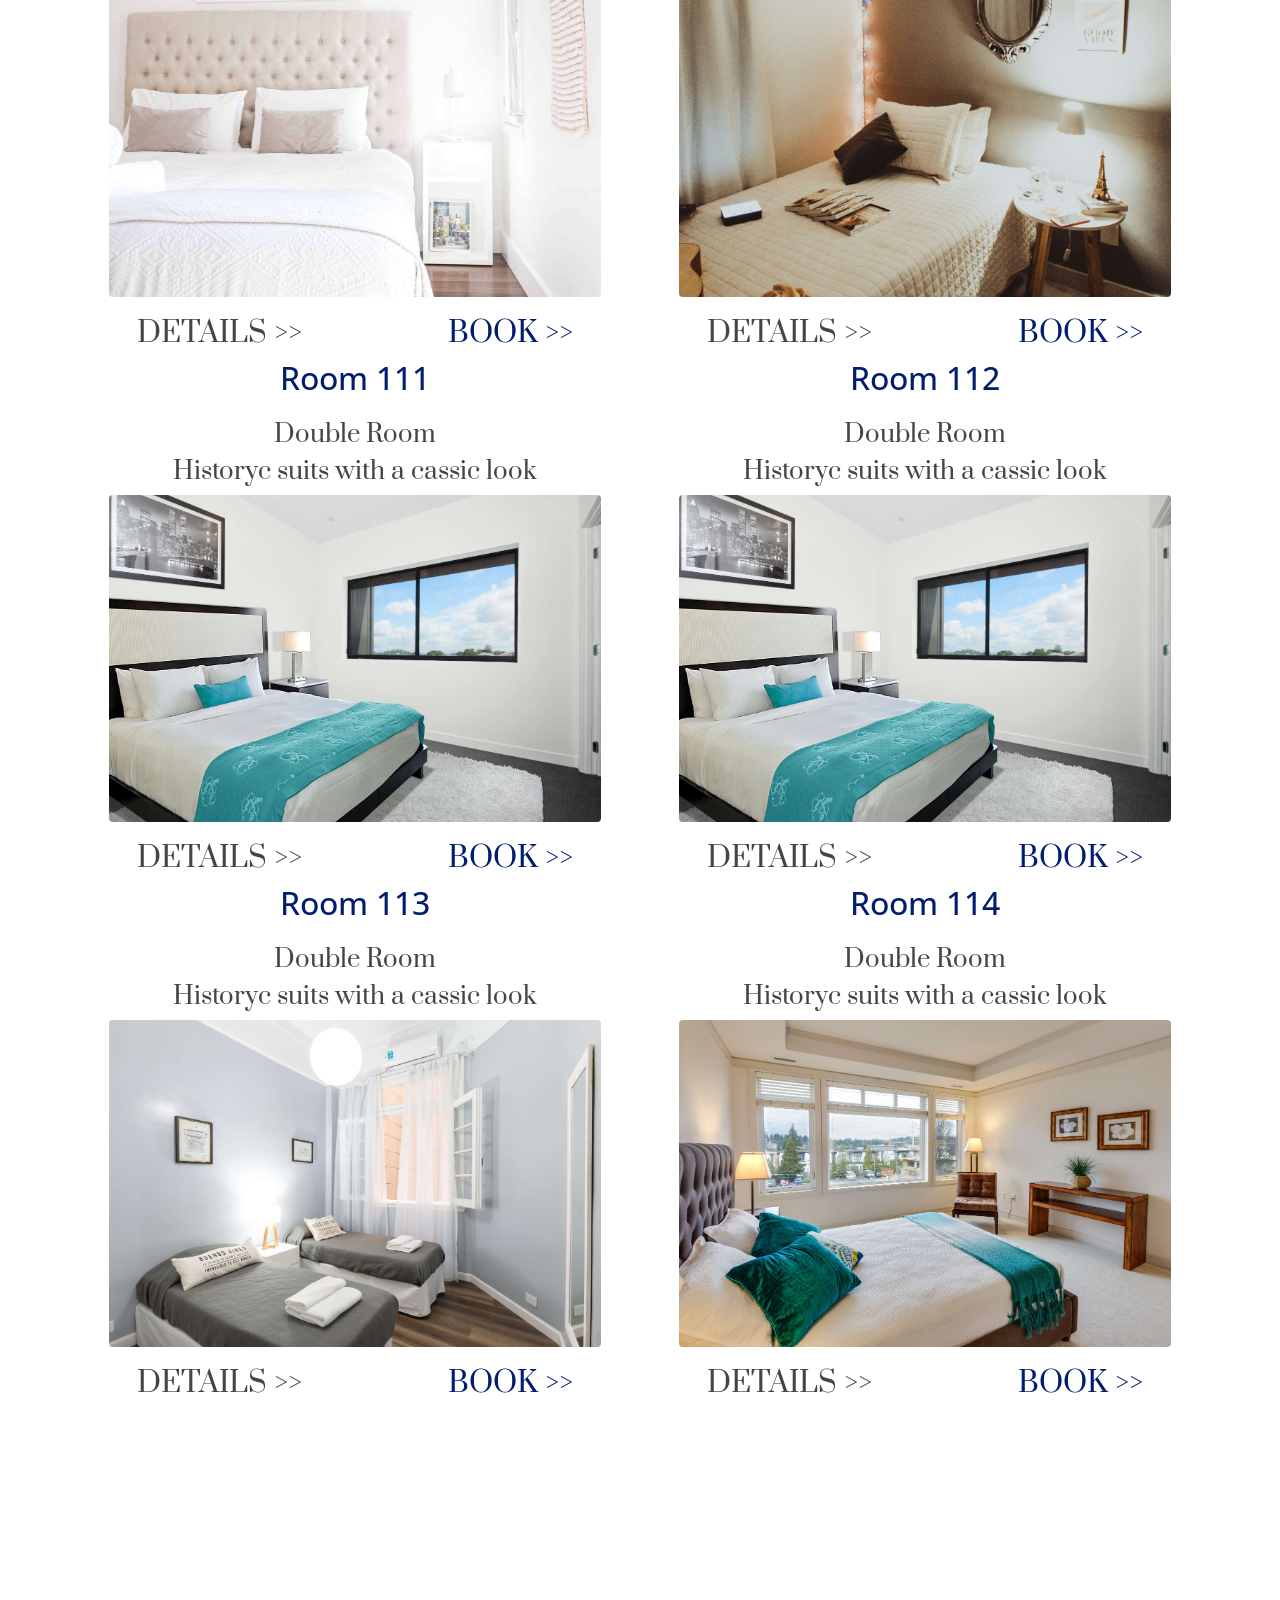
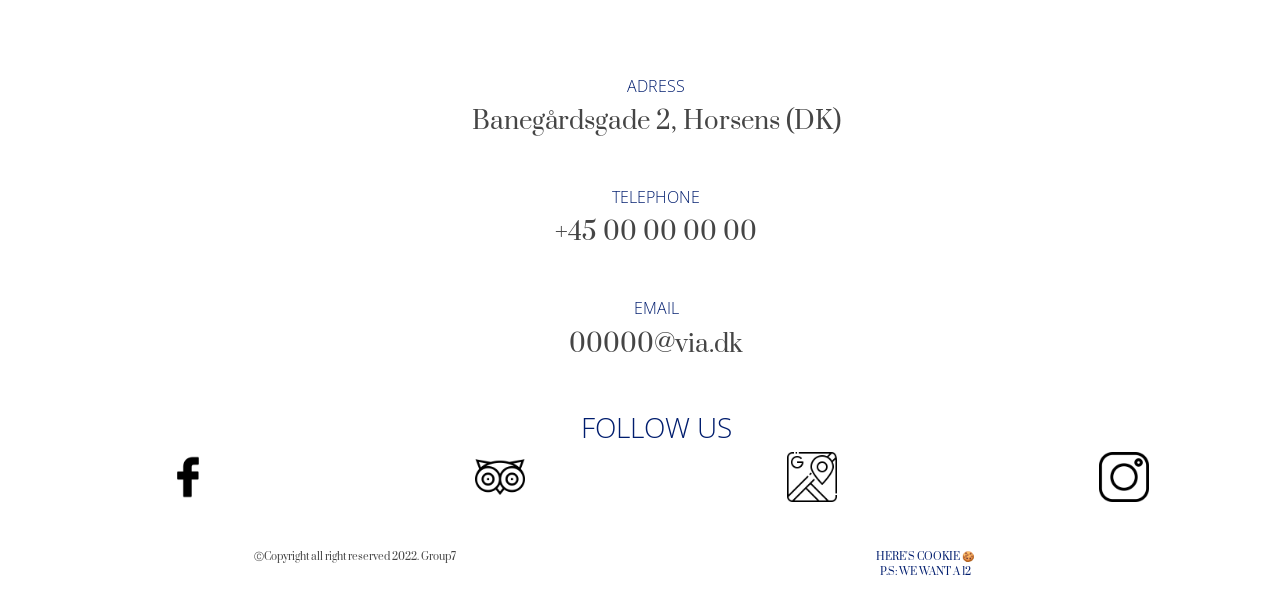
<file: WebSite/booking.html>
<!doctype html>
<html lang="en">

<head>
    <meta charset="utf-8">
    <meta name="viewport" content="width=device-width, initial-scale=1">
    <title>Booking</title>
    <link rel="stylesheet" type="text/css" href="./bootstrap-5.0.2-dist/css/bootstrap.min.css">
    <link rel="stylesheet" href="./style/style.css">
    <script src="./script/jquery-3.5.1.min.js"></script>
    <script src="./bootstrap-5.0.2-dist/js/bootstrap.bundle.min.js"></script>
    <script type="text/javascript" src="./script/script.js"></script>
    <script type="text/javascript" src="./script/scriptRooms.js"></script>


</head>
<!--getRoomByNumber(311) to get one room and getAllRooms() to get all rooms-->
<body onload="getAllRooms();">
    <header>
        <div class="d-none d-lg-block">
            <a href="index.html"><img src="./images/icons/hotelIconWhite.jpg" alt="Overlook hotel icon"
                    class="float-start nav-height"></a>
            <div class="contaiener">
                <div class="row bg-blue p-3">
                    <ul class="d-flex justify-content-around">
                        <li><a href="index.html" class="text-white hover-zoom">Home</a></li>
                        <li><a href="./rooms.html" class="text-white">Rooms </a></li>
                        <li><a href="./contactUs.html" class="text-white">Team</a></li>
                        <li><a href="./booking.html" class="text-white">Booking</a></li>
                        <li><a href="./contactUs.html" class="text-white">Contact us</a></li>
                    </ul>
                </div>
                <div class="row justify-content-around">

                    <div class="col-3  d-flex justify-content-center align-items-center"><a href="tel:123-456-7890"
                            class="fs-6 align-middle">CALL US
                            NOW </a> <a href="tel:123-456-7890"><img class="nav-icons"
                                src="./images/icons/telephoneBlack.png" alt="Telephone Icon"></a>
                    </div>

                    <div class="col-auto d-flex align-items-center justify-content-center p-2 pe-3 ">
                        <p class="text-blue pe-3">From</p>
                        <div id="today-date">
                        </div>
                        <img src="./images/icons/calendar.png" alt="Calendar icon" class="nav-icons">
                    </div>
                    <div class="col-auto d-flex align-items-center justify-content-center p-2 pe-3">
                        <p class="text-blue pe-3">To</p>
                        <div id="tomorrow-date">
                        </div>
                        <img src="./images/icons/calendar.png" alt="Calendar icon" class="nav-icons">
                    </div>
                    <div class="col-3  d-flex justify-content-center align-items-center">
                        <a href="booking.html" class="fs-6 align-middle">BOOK NOW </a>
                    </div>
                </div>
            </div>
        </div>

        <div class="d-lg-none d-block">
            <nav class="navbar navbar-expand-lg bg-blue">
                <div class="container-fluid ">
                    <a class="navbar-brand "href="index.html"><img src="./images/icons/hotelIconWhite.jpg" alt=""></a>
                    <button class="navbar-toggler" type="button" data-bs-toggle="collapse"
                        data-bs-target="#navbarSupportedContent" aria-controls="navbarSupportedContent"
                        aria-expanded="false" aria-label="Toggle navigation">
                        <span class="navbar-menu"><img src="./images/icons/HamburgerWhite.png"
                                alt="Hamburger menu"></span>
                    </button>
                    <div class="collapse navbar-collapse " id="navbarSupportedContent">
                        <ul class="navbar-nav me-auto mb-2 mb-lg-0">
                            <li class="nav-item">
                                <a class="nav-link active text-white active-page" aria-current="page" href="index.html">Home</a>
                            </li>
                            <li class="nav-item ">
                                <a class="nav-link text-white" href="./rooms.html">Rooms</a>
                            </li>
                            <li class="nav-item">
                                <a class="nav-link text-white" href="./contactUs.html" >Team</a>
                            </li>
                            <li class="nav-item">
                                <a class="nav-link text-white" href="./booking.html">Booking</a>
                            </li>
                            <li class="nav-item">
                                <a class="nav-link text-white" href="./contactUs.html" >Contact us</a>
                            </li>
                        </ul>
                    </div>
                </div>
            </nav>

        </div>
    </header>


    <div class="mb-5">
        <img src="./images/StanleyOutside.jpg" class="d-block w-100" alt="...">
    </div>

    <div class="container booking-form">
        <div class="row d-flex justify-content-around">
            <div class="col-12 col-md-6 d-flex align-items-center justify-content-center position-relative mt-3">
                <p class="text-blue pe-3">From</p>
                <div class="today-date">
                </div>
                <img src="./images/icons/calendar.png" alt="Calendar icon" class="nav-icons">

                <input class="position-absolute date-picker" type="date" id="start-date-input" name="trip-start"
                    onchange="changeStartDate(event)">
            </div>

            <div class="col-12 col-md-6 d-flex align-items-center justify-content-center position-relative mt-3">
                <p class="text-blue pe-3">To</p>
                <div class="tomorrow-date">
                </div>
                <img src="./images/icons/calendar.png" alt="Calendar icon" class="nav-icons">

                <input class="position-absolute date-picker" type="date" id="end-date-input" name="trip-start"
                    onchange="changeEndDate(event)">
            </div>

        </div>

        <div class="row d-flex justify-content-around">
        
            <div class="col-12 col-md-6 d-flex justify-content-around mt-3 mb-3">
                <button type="button"   onclick="showOnlynoneBookedRooms();"  class="btn btn-outline-primary font-SansSerifBldFLFCond booking-form-button">Check
                    Availability</button>
            </div>

        </div>

    </div>
    <div class="container pt-4 pb-5"  id="roomtotal">
      
    
    </div>
    <div class="spacing">
       
        <ul class="list text-center">
            <li>
                <h3 class="text-blue font-SanSerifBook fs-6">ADRESS</h3>
                <p class="fs-4">Banegårdsgade 2, Horsens (DK)</p>
            </li>
            <li class="mt-5">
                <h3 class="text-blue font-SanSerifBook fs-6">TELEPHONE</h3>
                <p class="fs-4">+45 00 00 00 00</p>
            </li>
            <li class="mt-5">
                <h3 class="text-blue font-SanSerifBook fs-6">EMAIL</h3>
                <p class="fs-4">00000@via.dk</p>
            </li>
            <li class="mt-5">
                <h3 class="text-blue font-SanSerifBook">FOLLOW US</h3>
                <div class="social-icon-container">
                    <a target="_blank" href="https://www.facebook.com/"><img class="" src="./images/icons/facebook.png"
                            alt="facebook icon"></a>
                    <a target="_blank" href="https://www.tripadvisor.com/"><img src="./images/icons/tripadvisor.png"
                            alt="tripadvisor icon"></a>
                    <a target="_blank"
                        href="https://www.google.com/maps/place/VIA+University+Campus+Horsens/@55.8635637,9.8379843,15z/data=!4m5!3m4!1s0x0:0xa65113d28ba174ba!8m2!3d55.8635637!4d9.8379843?sa=X&ved=2ahUKEwj-iKCnke73AhVwiv0HHW7nDLEQ_BJ6BAhVEAU">
                        <img src="./images/icons/google-maps.png" alt="maps icon"></a>
                    <a target="_blank" href="https://www.instagram.com/"><img src="./images/icons/instagram.png"
                            alt="instagram icon"></a>
                </div>
            </li>
        </ul>

        <div class="container mt-5 col text-center">
            <div class="row">
                <div class="col">
                    <p class="font-small">ⒸCopyright all right reserved 2022.
                        Group7</p>
                </div>

                <div class="col text-center text-blue">
                    <p class="font-small">
                        HERE'S COOKIE 🍪<br>
                        P.S: WE WANT A 12
                    </p>
                </div>
            </div>
        </div>

    </div>
    <script>





    </script>
</body>

</html>
</file>
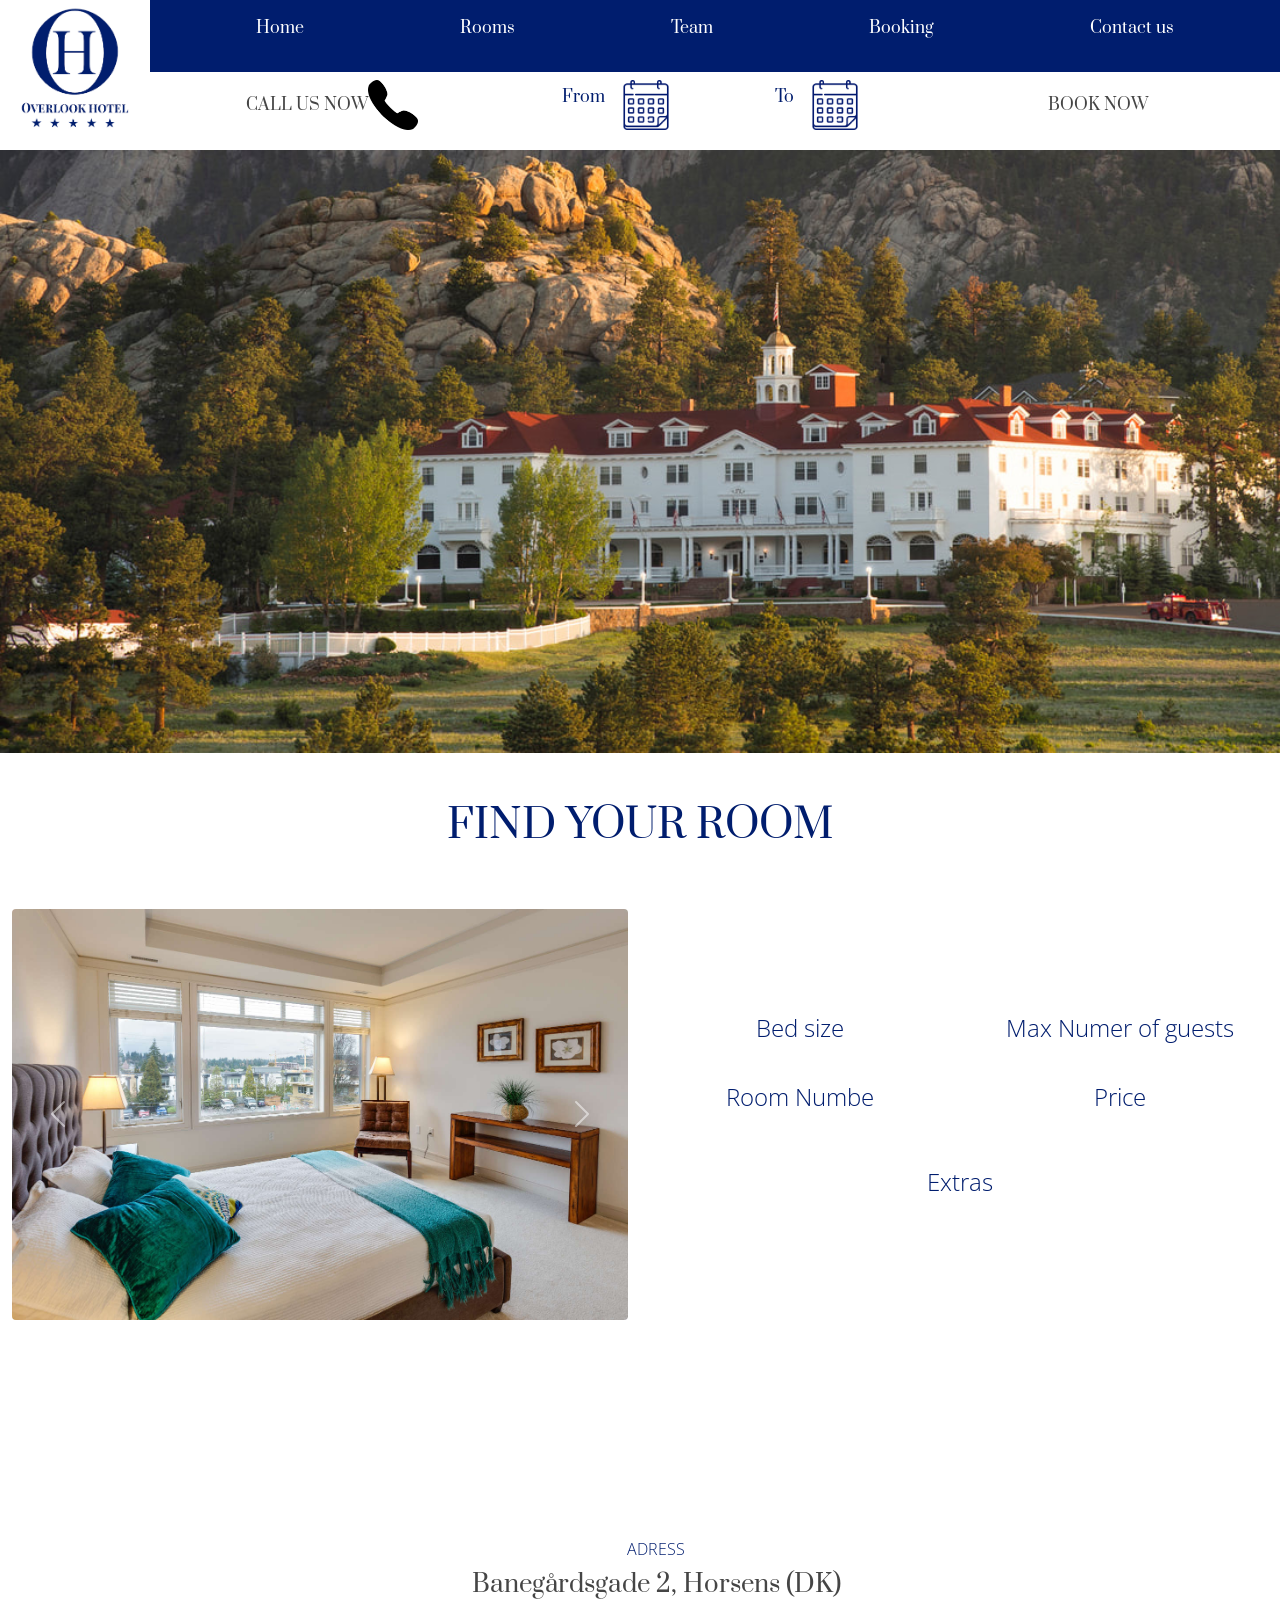
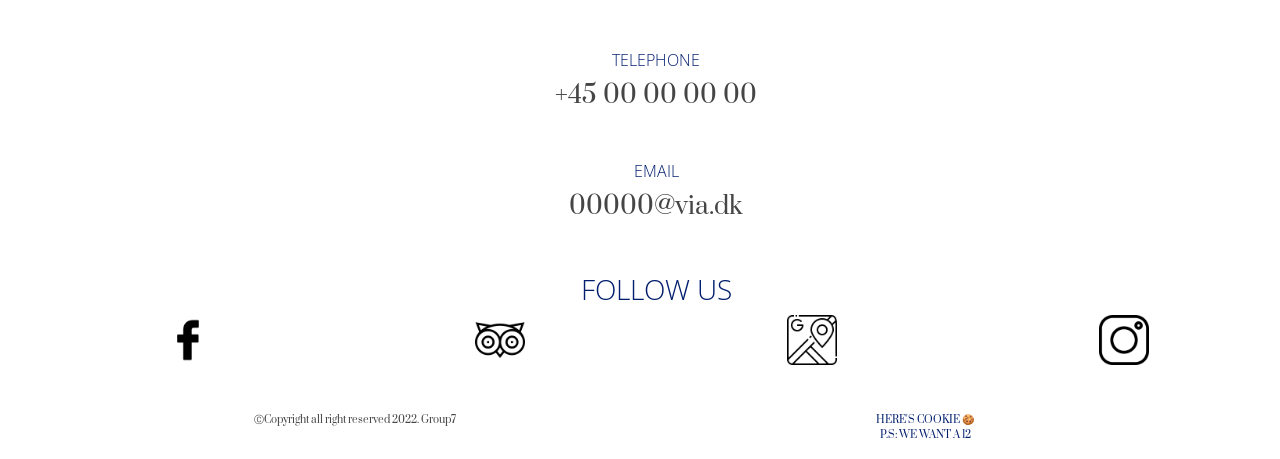
<file: WebSite/roomInformation.html>
<!doctype html>
<html lang="en">

<head>
    <meta charset="utf-8">
    <meta name="viewport" content="width=device-width, initial-scale=1">
    <title>Outlook</title>

    <link rel="stylesheet" type="text/css" href="./bootstrap-5.0.2-dist/css/bootstrap.min.css">
    <link rel="stylesheet" href="./style/style.css">
    <script src="./script/jquery-3.5.1.min.js"></script>
    <script src="./bootstrap-5.0.2-dist/js/bootstrap.bundle.min.js"></script>
    <script type="text/javascript" src="./script/scriptRooms.js"></script>
    <script>

        room(localStorage.getItem("roomNumber"))

    </script>
</head>

<body onload="getRoomImages()">

    <header>
        <div class="d-none d-lg-block">
            <a href="index.html"><img src="./images/icons/hotelIconWhite.jpg" alt="Overlook hotel icon"
                    class="float-start nav-height"></a>
            <div class="contaiener">
                <div class="row bg-blue p-3">
                    <ul class="d-flex justify-content-around">
                        <li><a href="index.html" class="text-white hover-zoom">Home</a></li>
                        <li><a href="./rooms.html" class="text-white">Rooms </a></li>
                        <li><a href="./contactUs.html" class="text-white">Team</a></li>
                        <li><a href="./booking.html" class="text-white">Booking</a></li>
                        <li><a href="./contactUs.html" class="text-white">Contact us</a></li>
                    </ul>
                </div>
                <div class="row justify-content-around">

                    <div class="col-3  d-flex justify-content-center align-items-center"><a href="tel:123-456-7890"
                            class="fs-6 align-middle">CALL US
                            NOW </a> <a href="tel:123-456-7890"><img class="nav-icons"
                                src="./images/icons/telephoneBlack.png" alt="Telephone Icon"></a>
                    </div>

                    <div class="col-auto d-flex align-items-center justify-content-center p-2 pe-3 ">
                        <p class="text-blue pe-3">From</p>
                        <div id="today-date">
                        </div>
                        <img src="./images/icons/calendar.png" alt="Calendar icon" class="nav-icons">
                    </div>
                    <div class="col-auto d-flex align-items-center justify-content-center p-2 pe-3">
                        <p class="text-blue pe-3">To</p>
                        <div id="tomorrow-date">
                        </div>
                        <img src="./images/icons/calendar.png" alt="Calendar icon" class="nav-icons">
                    </div>
                    <div class="col-3  d-flex justify-content-center align-items-center">
                        <a href="booking.html" class="fs-6 align-middle">BOOK NOW </a>
                    </div>
                </div>
            </div>
        </div>

        <div class="d-lg-none d-block">
            <nav class="navbar navbar-expand-lg bg-blue">
                <div class="container-fluid ">
                    <a class="navbar-brand "href="index.html"><img src="./images/icons/hotelIconWhite.jpg" alt=""></a>
                    <button class="navbar-toggler" type="button" data-bs-toggle="collapse"
                        data-bs-target="#navbarSupportedContent" aria-controls="navbarSupportedContent"
                        aria-expanded="false" aria-label="Toggle navigation">
                        <span class="navbar-menu"><img src="./images/icons/HamburgerWhite.png"
                                alt="Hamburger menu"></span>
                    </button>
                    <div class="collapse navbar-collapse " id="navbarSupportedContent">
                        <ul class="navbar-nav me-auto mb-2 mb-lg-0">
                            <li class="nav-item">
                                <a class="nav-link active text-white active-page" aria-current="page" href="index.html">Home</a>
                            </li>
                            <li class="nav-item ">
                                <a class="nav-link text-white" href="./rooms.html">Rooms</a>
                            </li>
                            <li class="nav-item">
                                <a class="nav-link text-white" href="./contactUs.html" >Team</a>
                            </li>
                            <li class="nav-item">
                                <a class="nav-link text-white" href="./booking.html">Booking</a>
                            </li>
                            <li class="nav-item">
                                <a class="nav-link text-white" href="./contactUs.html" >Contact us</a>
                            </li>
                        </ul>
                    </div>
                </div>
            </nav>

        </div>
    </header>

    <div class="mb-5">
        <img src="./images/StanleyOutside.jpg" class="d-block w-100" alt="...">
    </div>



    <div class="container-fluid mt-5 ">
        <p class="h1 text-blue text-center">FIND YOUR ROOM</p>
        <div class="row">
            <div class="col-xl-6 ml-5">
                <div class="carouselBox mtText1">
                    <div id="carouselExampleInterval1" class="carousel slide" data-bs-ride="carousel">
                        <div class="carousel-inner" id="imagesCarousel">

                        </div>
                    </div>
                </div>
            </div>
            <div class="col-xl-6 text-center">
                <div class="row mt-5">

                    <div class="col-xl-12 mb-5">
                        <p id="roomTitle" class=" mtText3 text-center h1 font-SanSerifBook">Single Bedroom Suite</p>
                    </div>


                    <div class="col-xl-6 ml-5">
                        <p class="text-blue h2 font-SanSerifBook fs-4">Bed size</p>
                        <p id="beds" class="fs-4">Error</p>
                    </div>

                    <div class="col-xl-6">
                        <p class="text-blue h2 font-SanSerifBook fs-4 ">Max Numer of guests</p>
                        <p id="guestAmount" class="fs-4">Error</p>
                    </div>

                    <div class="col-xl-6 mt-4">
                        <p class="text-blue h2 font-SanSerifBook fs-4">Room Numbe</p>
                        <p id="number" class="fs-4">Error</p>
                    </div>
                    <div class="col-xl-6 mt-4">
                        <p class="text-blue h2 font-SanSerifBook fs-4 ">Price</p>
                        <p id="price" class="fs-4">Error</p>
                    </div>



                    <div class="col-xl-12 mt-3">
                        <p class="text-blue h2 font-SanSerifBook fs-4 mt-4">Extras</p>
                        <p id="extras" class="fs-4">Error</p>
                    </div>

                </div>
            </div>
        </div>




    </div>




    <div class="spacing">
        <ul class="list text-center">
            <li>
                <h3 class="text-blue font-SanSerifBook fs-6">ADRESS</h3>
                <p class="fs-4">Banegårdsgade 2, Horsens (DK)</p>
            </li>
            <li class="mt-5">
                <h3 class="text-blue font-SanSerifBook fs-6">TELEPHONE</h3>
                <p class="fs-4">+45 00 00 00 00</p>
            </li>
            <li class="mt-5">
                <h3 class="text-blue font-SanSerifBook fs-6">EMAIL</h3>
                <p class="fs-4">00000@via.dk</p>
            </li>
            <li class="mt-5">
                <h3 class="text-blue font-SanSerifBook">FOLLOW US</h3>
                <div class="social-icon-container">
                    <a target="_blank" href="https://www.facebook.com/"><img class="" src="./images/icons/facebook.png"
                            alt="facebook icon"></a>
                    <a target="_blank" href="https://www.tripadvisor.com/"><img src="./images/icons/tripadvisor.png"
                            alt="tripadvisor icon"></a>
                    <a target="_blank"
                        href="https://www.google.com/maps/place/VIA+University+Campus+Horsens/@55.8635637,9.8379843,15z/data=!4m5!3m4!1s0x0:0xa65113d28ba174ba!8m2!3d55.8635637!4d9.8379843?sa=X&ved=2ahUKEwj-iKCnke73AhVwiv0HHW7nDLEQ_BJ6BAhVEAU">
                        <img src="./images/icons/google-maps.png" alt="maps icon"></a>
                    <a target="_blank" href="https://www.instagram.com/"><img src="./images/icons/instagram.png"
                            alt="instagram icon"></a>
                </div>
            </li>
        </ul>

        <div class="container mt-5 col text-center">
            <div class="row">
                <div class="col">
                    <p class="font-small">ⒸCopyright all right reserved 2022.
                        Group7</p>
                </div>

                <div class="col text-center text-blue">
                    <p class="font-small">
                        HERE'S COOKIE 🍪<br>
                        P.S: WE WANT A 12
                    </p>
                </div>
            </div>
        </div>

    </div>



    <script src="https://cdn.jsdelivr.net/npm/bootstrap@5.2.0-beta1/dist/js/bootstrap.bundle.min.js"
        integrity="sha384-pprn3073KE6tl6bjs2QrFaJGz5/SUsLqktiwsUTF55Jfv3qYSDhgCecCxMW52nD2"
        crossorigin="anonymous"></script>
    <script src="./script/jquery-3.5.1.min.js"></script>
    <script src="./script/script.js"></script>
    <script>


    </script>

</body>

</html>
</file>
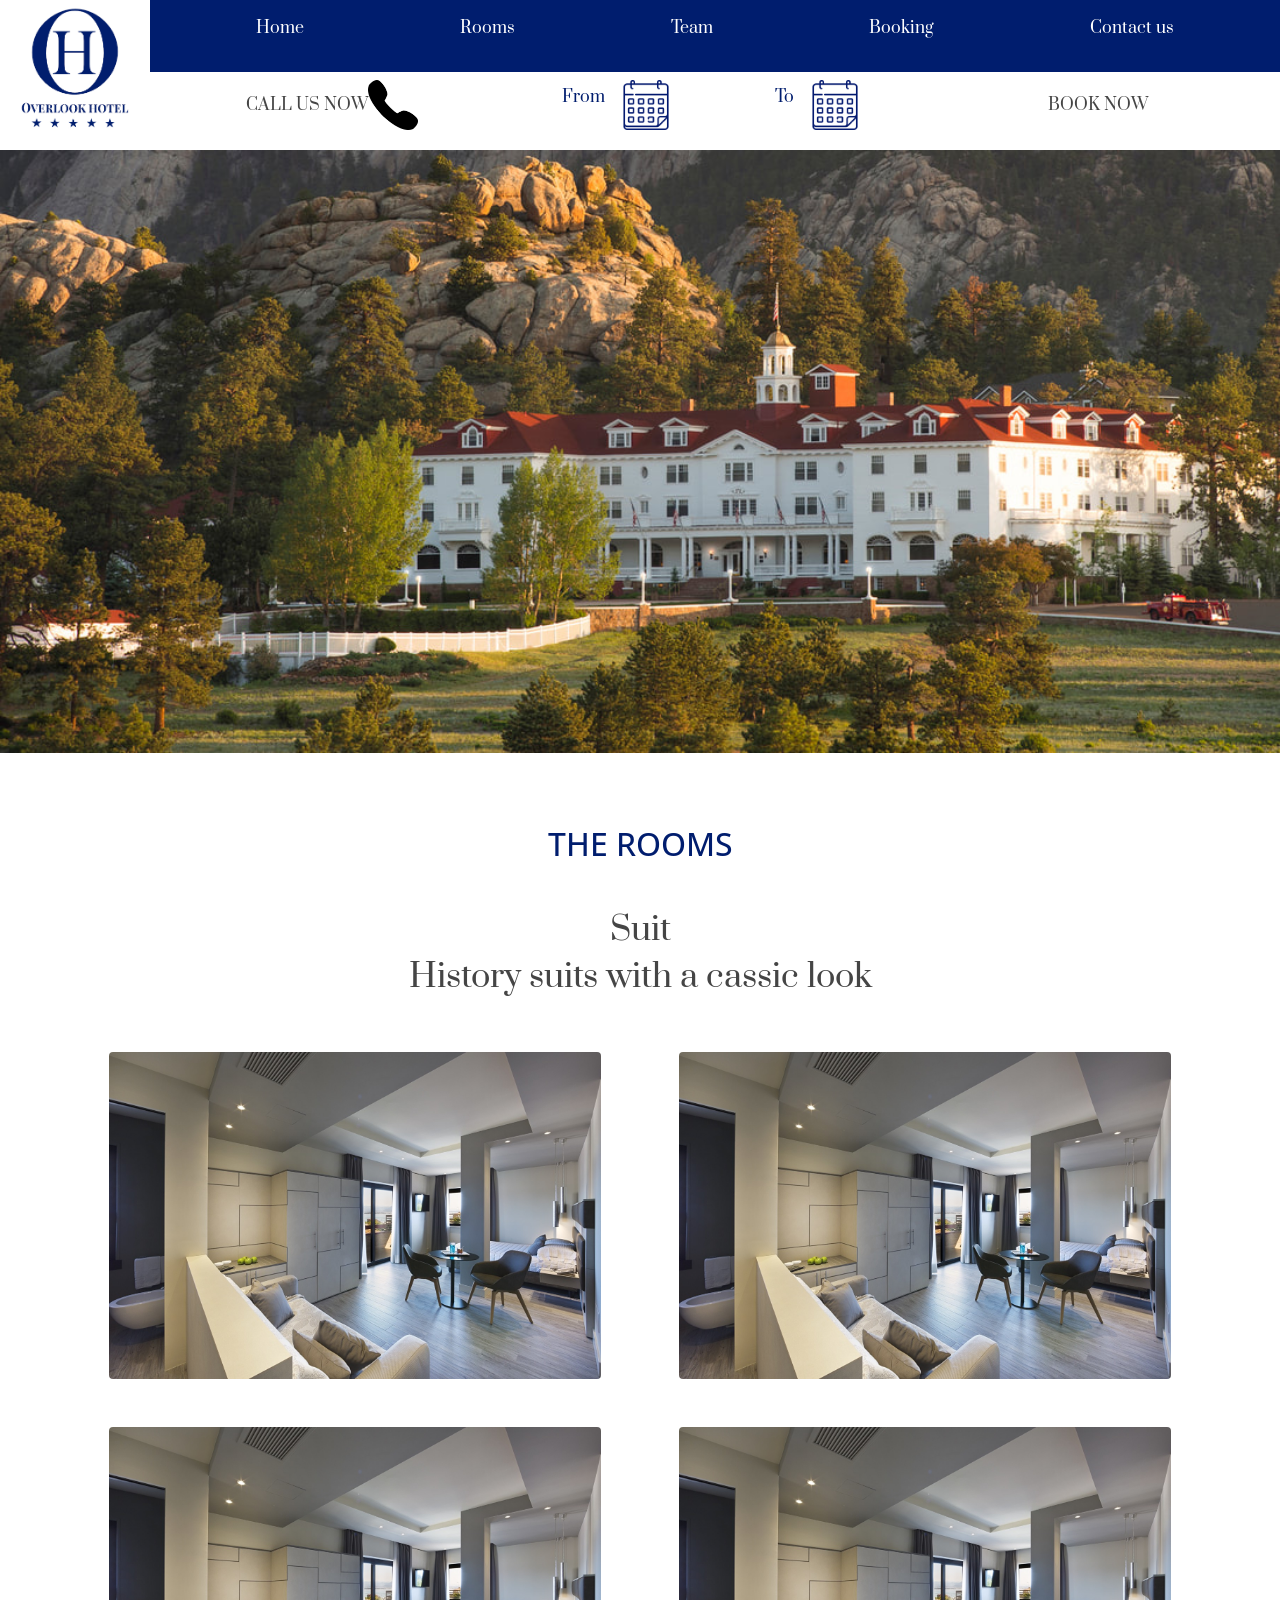
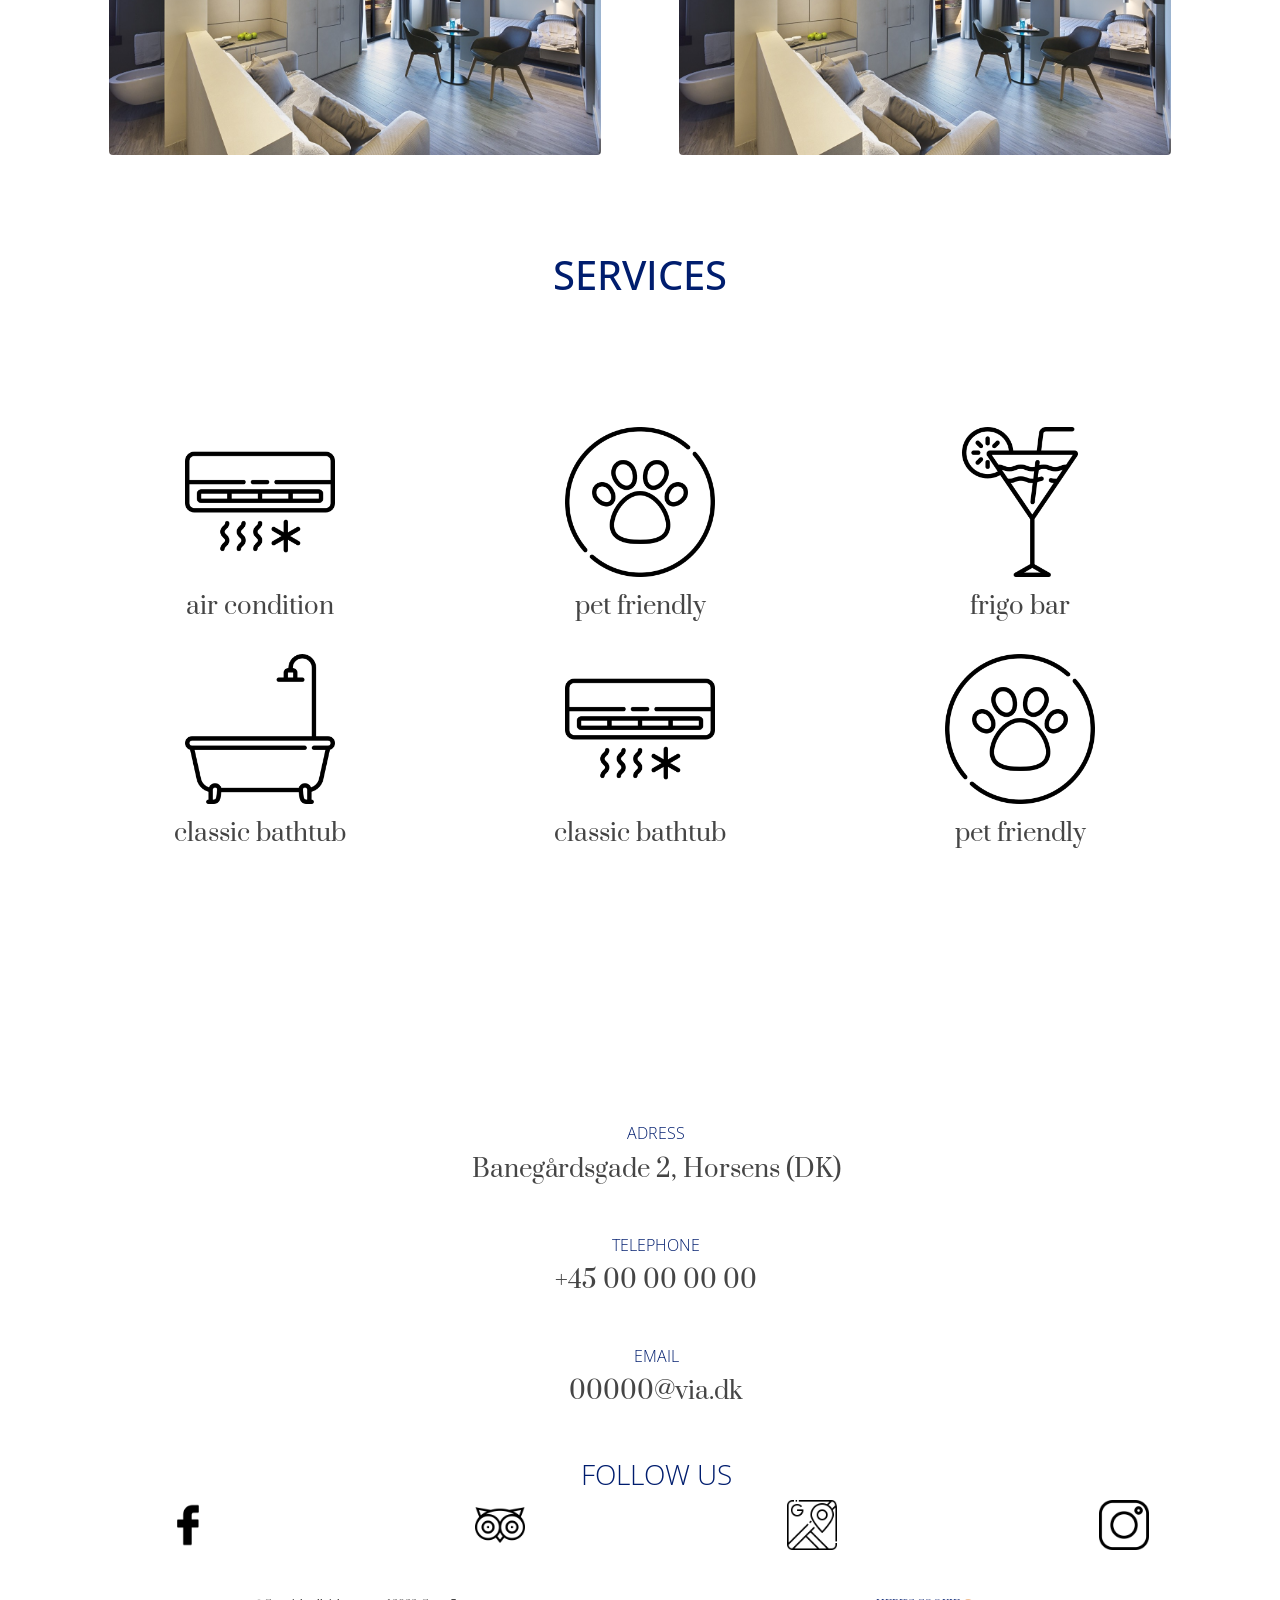
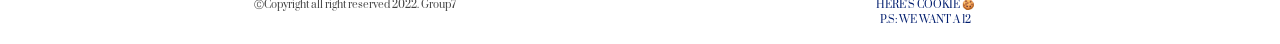
<file: WebSite/rooms.html>
<!doctype html>
<html lang="en">

<head>
    <meta charset="utf-8">
    <meta name="viewport" content="width=device-width, initial-scale=1">
    <title>Rooms</title>
    <link rel="stylesheet" type="text/css" href="./bootstrap-5.0.2-dist/css/bootstrap.min.css">
    <link rel="stylesheet" href="./style/style.css">
    <script src="./bootstrap-5.0.2-dist/js/bootstrap.bundle.min.js"></script>
</head>

<body>
    <header>
        <div class="d-none d-lg-block">
            <a href="index.html"><img src="./images/icons/hotelIconWhite.jpg" alt="Overlook hotel icon"
                    class="float-start nav-height"></a>
            <div class="contaiener">
                <div class="row bg-blue p-3">
                    <ul class="d-flex justify-content-around">
                        <li><a href="index.html" class="text-white hover-zoom">Home</a></li>
                        <li><a href="./rooms.html" class="text-white">Rooms </a></li>
                        <li><a href="./contactUs.html" class="text-white">Team</a></li>
                        <li><a href="./booking.html" class="text-white">Booking</a></li>
                        <li><a href="./contactUs.html" class="text-white">Contact us</a></li>
                    </ul>
                </div>
                <div class="row justify-content-around">

                    <div class="col-3  d-flex justify-content-center align-items-center"><a href="tel:123-456-7890"
                            class="fs-6 align-middle">CALL US
                            NOW </a> <a href="tel:123-456-7890"><img class="nav-icons"
                                src="./images/icons/telephoneBlack.png" alt="Telephone Icon"></a>
                    </div>

                    <div class="col-auto d-flex align-items-center justify-content-center p-2 pe-3 ">
                        <p class="text-blue pe-3">From</p>
                        <div id="today-date">
                        </div>
                        <img src="./images/icons/calendar.png" alt="Calendar icon" class="nav-icons">
                    </div>
                    <div class="col-auto d-flex align-items-center justify-content-center p-2 pe-3">
                        <p class="text-blue pe-3">To</p>
                        <div id="tomorrow-date">
                        </div>
                        <img src="./images/icons/calendar.png" alt="Calendar icon" class="nav-icons">
                    </div>
                    <div class="col-3  d-flex justify-content-center align-items-center">
                        <a href="booking.html" class="fs-6 align-middle">BOOK NOW </a>
                    </div>
                </div>
            </div>
        </div>

        <div class="d-lg-none d-block">
            <nav class="navbar navbar-expand-lg bg-blue">
                <div class="container-fluid ">
                    <a class="navbar-brand "href="index.html"><img src="./images/icons/hotelIconWhite.jpg" alt=""></a>
                    <button class="navbar-toggler" type="button" data-bs-toggle="collapse"
                        data-bs-target="#navbarSupportedContent" aria-controls="navbarSupportedContent"
                        aria-expanded="false" aria-label="Toggle navigation">
                        <span class="navbar-menu"><img src="./images/icons/HamburgerWhite.png"
                                alt="Hamburger menu"></span>
                    </button>
                    <div class="collapse navbar-collapse " id="navbarSupportedContent">
                        <ul class="navbar-nav me-auto mb-2 mb-lg-0">
                            <li class="nav-item">
                                <a class="nav-link active text-white active-page" aria-current="page" href="index.html">Home</a>
                            </li>
                            <li class="nav-item ">
                                <a class="nav-link text-white" href="./rooms.html">Rooms</a>
                            </li>
                            <li class="nav-item">
                                <a class="nav-link text-white" href="./contactUs.html" >Team</a>
                            </li>
                            <li class="nav-item">
                                <a class="nav-link text-white" href="./booking.html">Booking</a>
                            </li>
                            <li class="nav-item">
                                <a class="nav-link text-white" href="./contactUs.html" >Contact us</a>
                            </li>
                        </ul>
                    </div>
                </div>
            </nav>

        </div>
    </header>
    <div>
        <div class="">
            <img src="./images/StanleyOutside.jpg" class="d-block w-100" alt="...">
        </div>
    </div>
    <div class="container pt-4 pb-5">
        <div class="row mt-5">
            <div class="col-xl-12">
                <p class="text-center text-blue font-SansSerifBldFLFCond h2">THE ROOMS</p>
                <div class="mt-5">
                    <p class="text-center h2 ">Suit</p>
                    <p class="text-center h2">History suits with a cassic look</p>
                </div>

            </div>
        </div>

        <div class="row ">
            <div class="col-xl-6 mt-5">
                <img class="rounded mx-auto d-block " src="./images/rooms/page_suitec8b7462-buona.jpeg" alt="Room"
                    title="Room" width="90%">

            </div>
            <div class="col-xl-6 mt-5">
                <img class="rounded mx-auto d-block " src="./images/rooms/page_suitec8b7462-buona.jpeg" alt="Room"
                    title="Room" width="90%">

            </div>
        </div>
        <div class="row ">
            <div class="col-xl-6 mt-5">
                <img class="rounded mx-auto d-block " src="./images/rooms/page_suitec8b7462-buona.jpeg" alt="Room"
                    title="Room" width="90%">

            </div>
            <div class="col-xl-6 mt-5">
                <img class="rounded mx-auto d-block " src="./images/rooms/page_suitec8b7462-buona.jpeg" alt="Room"
                    title="Room" width="90%">

            </div>
        </div>


        <div class="row mt-5 pt-5">
            <div class="col-xl-12">
                <p class="text-center text-blue h1 font-SansSerifBldFLFCond">SERVICES</p>
            </div>
        </div>
        <div class="row pt-5 mt-5 ">
            <div class="col-xl-4 col-sm-6 mt-4 ">
                <img class=" mx-auto d-block" src="./images/icons/conditioning-air.png" alt="conditioning"
                    title="conditioning" width="150" height="150">
                <p class="text-center h4 mt-3">air condition</p>
            </div>
            <div class="col-xl-4 col-sm-6 mt-4">
                <img class=" mx-auto d-block" src="./images/icons/pets.png" alt="conditioning" title="conditioning"
                    width="150" height="150">
                <p class="text-center h4 mt-3">pet friendly</p>
            </div>
            <div class="col-xl-4 col-sm-6 mt-4">
                <img class=" mx-auto d-block" src="./images/icons/cocktail.png" alt="conditioning" title="conditioning"
                    width="150" height="150">
                <p class="text-center h4 mt-3">frigo bar</p>
            </div>

            <div class="col-xl-4 col-sm-6 mt-4">
                <img class=" mx-auto d-block" src="./images/icons/bath.png" alt="conditioning" title="conditioning"
                    width="150" height="150">
                <p class="text-center h4 mt-3">classic bathtub</p>
            </div>
            <div class="col-xl-4 col-sm-6 mt-4">
                <img class=" mx-auto d-block" src="./images/icons/conditioning-air.png" alt="conditioning"
                    title="conditioning" width="150" height="150">
                <p class="text-center h4 mt-3">classic bathtub</p>
            </div>
            <div class="col-xl-4 col-sm-6 mt-4">
                <img class=" mx-auto d-block" src="./images/icons/pets.png" alt="conditioning" title="conditioning"
                    width="150" height="150">
                <p class="text-center h4 mt-3">pet friendly</p>
            </div>
        </div>

    </div>
    <div class="spacing">
        <ul class="list text-center">
            <li>
                <h3 class="text-blue font-SanSerifBook fs-6">ADRESS</h3>
                <p class="fs-4">Banegårdsgade 2, Horsens (DK)</p>
            </li>
            <li class="mt-5">
                <h3 class="text-blue font-SanSerifBook fs-6">TELEPHONE</h3>
                <p class="fs-4">+45 00 00 00 00</p>
            </li>
            <li class="mt-5">
                <h3 class="text-blue font-SanSerifBook fs-6">EMAIL</h3>
                <p class="fs-4">00000@via.dk</p>
            </li>
            <li class="mt-5">
                <h3 class="text-blue font-SanSerifBook">FOLLOW US</h3>
                <div class="social-icon-container">
                    <a target="_blank" href="https://www.facebook.com/"><img class="" src="./images/icons/facebook.png"
                            alt="facebook icon"></a>
                    <a target="_blank" href="https://www.tripadvisor.com/"><img src="./images/icons/tripadvisor.png"
                            alt="tripadvisor icon"></a>
                    <a target="_blank"
                        href="https://www.google.com/maps/place/VIA+University+Campus+Horsens/@55.8635637,9.8379843,15z/data=!4m5!3m4!1s0x0:0xa65113d28ba174ba!8m2!3d55.8635637!4d9.8379843?sa=X&ved=2ahUKEwj-iKCnke73AhVwiv0HHW7nDLEQ_BJ6BAhVEAU">
                        <img src="./images/icons/google-maps.png" alt="maps icon"></a>
                    <a target="_blank" href="https://www.instagram.com/"><img src="./images/icons/instagram.png"
                            alt="instagram icon"></a>
                </div>
            </li>
        </ul>

        <div class="container mt-5 col text-center">
            <div class="row">
                <div class="col">
                    <p class="font-small">ⒸCopyright all right reserved 2022.
                        Group7</p>
                </div>

                <div class="col text-center text-blue">
                    <p class="font-small">
                        HERE'S COOKIE 🍪<br>
                        P.S: WE WANT A 12
                    </p>
                </div>
            </div>
        </div>

    </div>
    <script src="https://cdn.jsdelivr.net/npm/bootstrap@5.2.0-beta1/dist/js/bootstrap.bundle.min.js"
        integrity="sha384-pprn3073KE6tl6bjs2QrFaJGz5/SUsLqktiwsUTF55Jfv3qYSDhgCecCxMW52nD2"
        crossorigin="anonymous"></script>
    <script src="./script/jquery-3.5.1.min.js"></script>
    <script src="./script/script.js"></script>


</body>

</html>
</file>
<file: WebSite/style/style.css>
@import url('https://fonts.googleapis.com/css2?family=Open+Sans:wght@300;500&family=Playfair+Display+SC:wght@900&family=Prata&display=swap');

body,
html {

    /*
    font-family: 'Prata', serif; >>> main font for general text
    font-family: 'Open Sans', sans-serif; >>> SansSerif (Use light or medium)
    font-weight : 300; (Light)  >>> SansSerifBookFLF (relative name on figma)
    font-weight : 500; (medium) >>> SansSerifBldFLFCond (relative name on figma)
    */
    font-family: 'Prata', serif;
    color: #454545;
}

ul {
    list-style-type: none;
}

a {
    text-decoration: none;
    color: #454545;
}

.bg-blue {
    background-color: #001D6E;
}

.text-blue {
    color: #001D6E;
}

.font-SanSerifBook {
    font-family: 'Open Sans', sans-serif;
    font-weight: 300;
}

.font-SansSerifBldFLFCond {
    font-family: 'Open Sans', sans-serif;
    font-weight: 500;
}

.social-icon-container {
    display: flex;
    justify-content: space-around;
}

.nav-icons {
    max-width: 50px;
}


@media only screen and (max-width: 991px) {
    .navbar-brand {
        flex: 0 1 auto;
        display: block;
        width: 76px;
        position: absolute;
        left: 50%;
        top: 0;
        margin: 0 !important;
        padding: 0 !important;
        transform: translateX(-50%);
        text-align: center;
    }

    .navbar-brand img {
        max-height: 100%;
        max-width: 100%;
    }

    .navbar-menu img {
        max-height: 50px;
        max-width: 50px;
    }

    .spacing-small {
        margin-top: 41px !important;
    }

    .spacing {
        margin-top: 100px !important;
    }

    .social-icon-container img {
        max-width: 30px;
    }

    .font-small {
        font-size: 10px;
    }
}

@media only screen and (min-width: 992px) {

    .nav-height {
        height: 150px;
    }



    .spacing-small {
        margin-top: 115px !important;
    }

    .spacing {
        margin-top: 220px !important;
    }

    .social-icon-container img {
        max-width: 50px;
    }

    .font-small {
        font-size: 10px;
    }

    .text-middle {
        height: 100px;
        line-height: 100px
    }
}

.marginLeft25 {
    margin-top: 20px;
    margin-left: 10%;
}
.mtText3{
    margin-top: 10%;
}

.marginLeftRight {
    margin-top: 20px;
    margin-left: auto;
    margin-right: 10%;
}

.paddingLeft {
    padding-left: 30%;
}


.carouselNextBox {
    position: absolute;
    bottom: 22%;
    height: 15%;
    background-color: #001D6E;
    width: 60%;
    text-align: center;
    left: 20%;
    color: white;
    border-radius: 10px;
 
}

.marginTopCarouselText {
    margin-top: 10%;
}
.marginTopNameCarousel{
    margin-top: 4%;
}
@media only screen and (max-width: 880px) {
    .heightBlueBox{
        height: 15%;
        bottom: 24%;
    }
    .marginTopDescriptionCarousel{
        margin-top: 3%;
    }
}
@media only screen and (max-width: 710px) {
    .heightBlueBox{
        height: 18%;
        bottom: 30%;
    }
    .marginTopDescriptionCarousel{
        margin-top: 3%;
    }
}
@media only screen and (max-width: 510px) {
    .heightBlueBox{
        height: 18%;
        bottom: 40%;
    }
    .marginTopDescriptionCarousel{
        margin-top: 20%;
    }
}
@media only screen and (max-width: 400px) {
    .heightBlueBox{
        height: 18%;
        bottom: 50%;
    }
    .marginTopDescriptionCarousel{
        margin-top: 20%;
    }
}
.mtText1{
    margin-top: 8.5%;
}
.mtText2{
    margin-top: 7%;
}


.marginTopNameCarousel2{
    margin-top: 4%;
}
.carouselNextBox2{

}


.carouselNextBox2 {
    position: absolute;
    bottom: 10%;
    height: 10%;
    background-color: #001D6E;
    width: 60%;
    text-align: center;
    left: 20%;
    color: white;
    border-radius: 10px;
}

label {
    display: block;
    font: 1rem 'Fira Sans', sans-serif;
}

input,
label {
    margin: .4rem 0;
}
.red{color: red;}



.date-picker{
    border: 0px;
    width: 100%;
    height: 100%;
    opacity: 0%;
    margin: 0;
    padding: 0;
}


.date-picker::-webkit-calendar-picker-indicator {
    position: absolute;
    height: 100%;
    width: 100%;
    margin: 0;
    padding: 0;
    cursor: pointer;
    border: 1px solid red;
}

.booking-form{
    border: 3px solid #001D6E;
    max-width: 80%;
    border-radius: 8px;
}

.input-room-type{
    border-radius: 25px;
    border: solid 1px #001D6E;
   background: transparent;
   max-width: 300px;
   padding: 10px 20px;
}

.booking-form-button{
    border-radius: 25px;
    border: solid 1px #001D6E;
   background: transparent;
   max-width: 300px;
   padding: 10px 20px;
}
</file>
